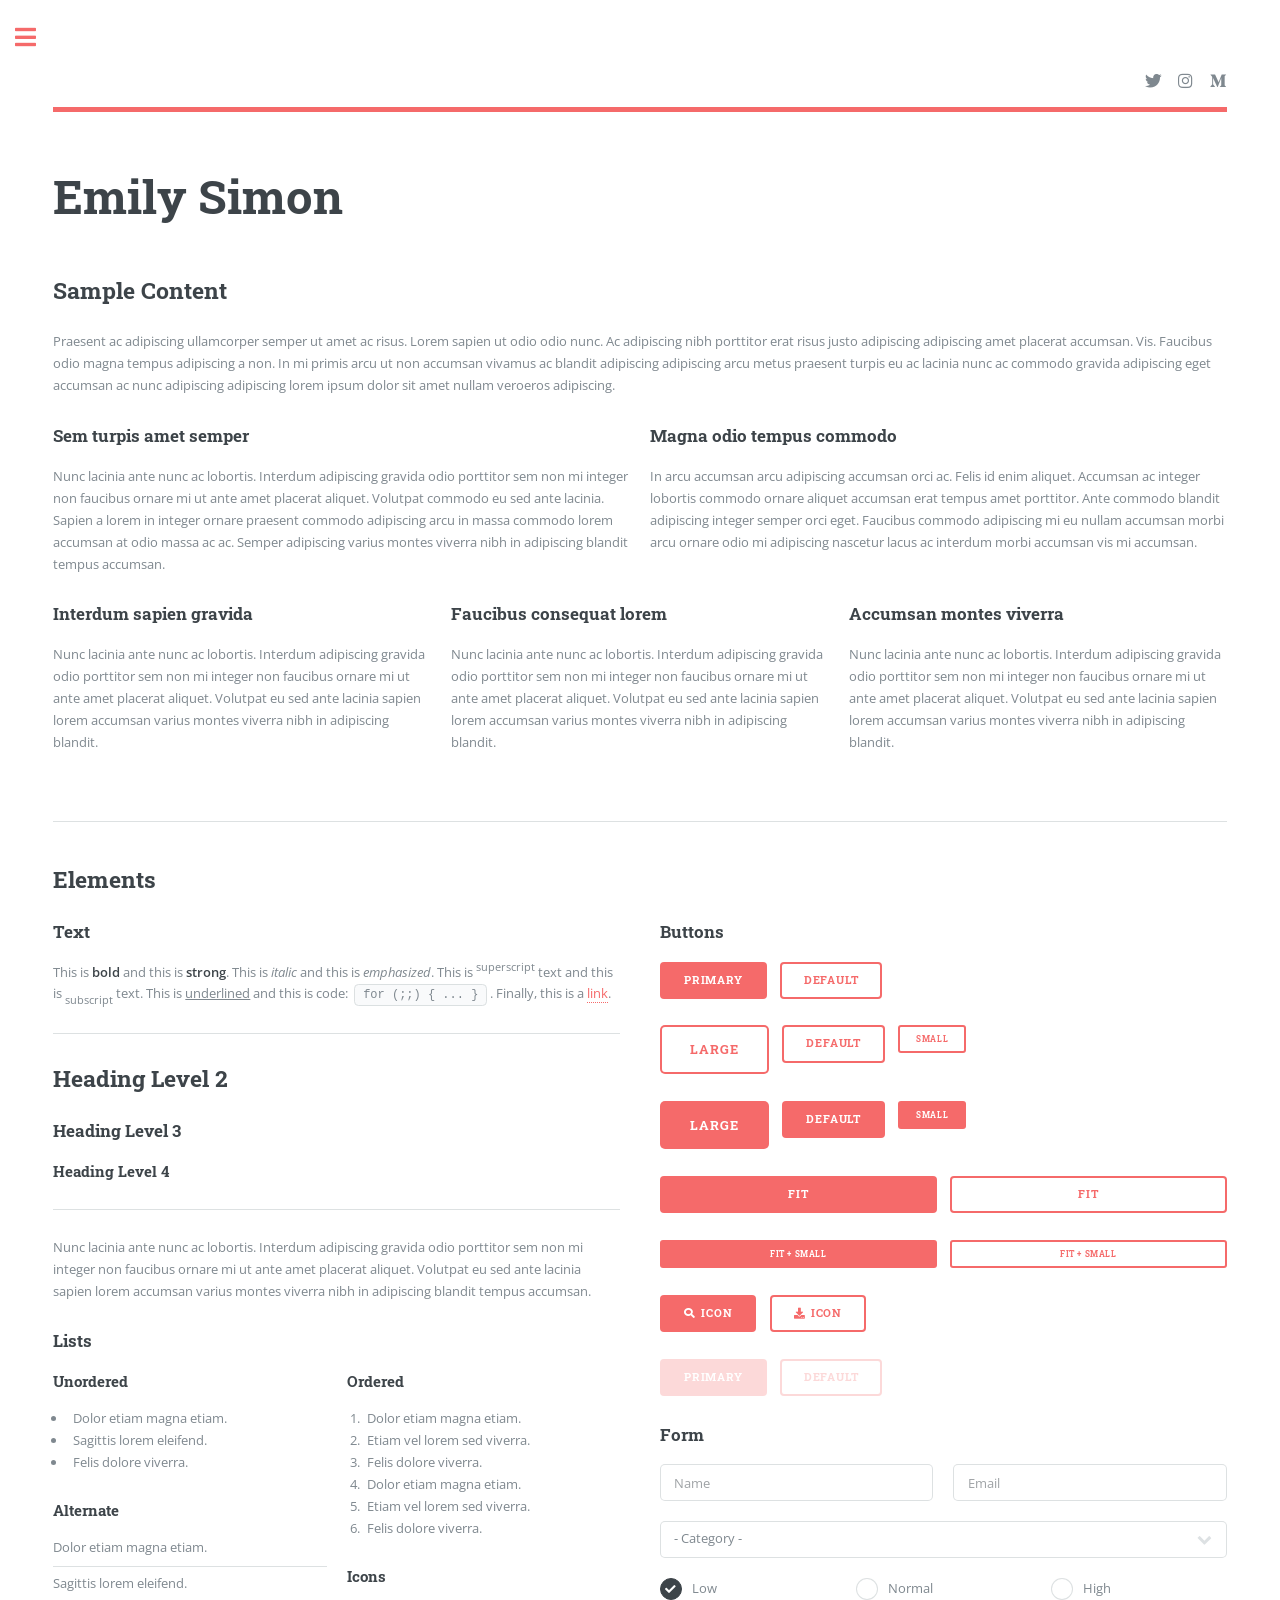
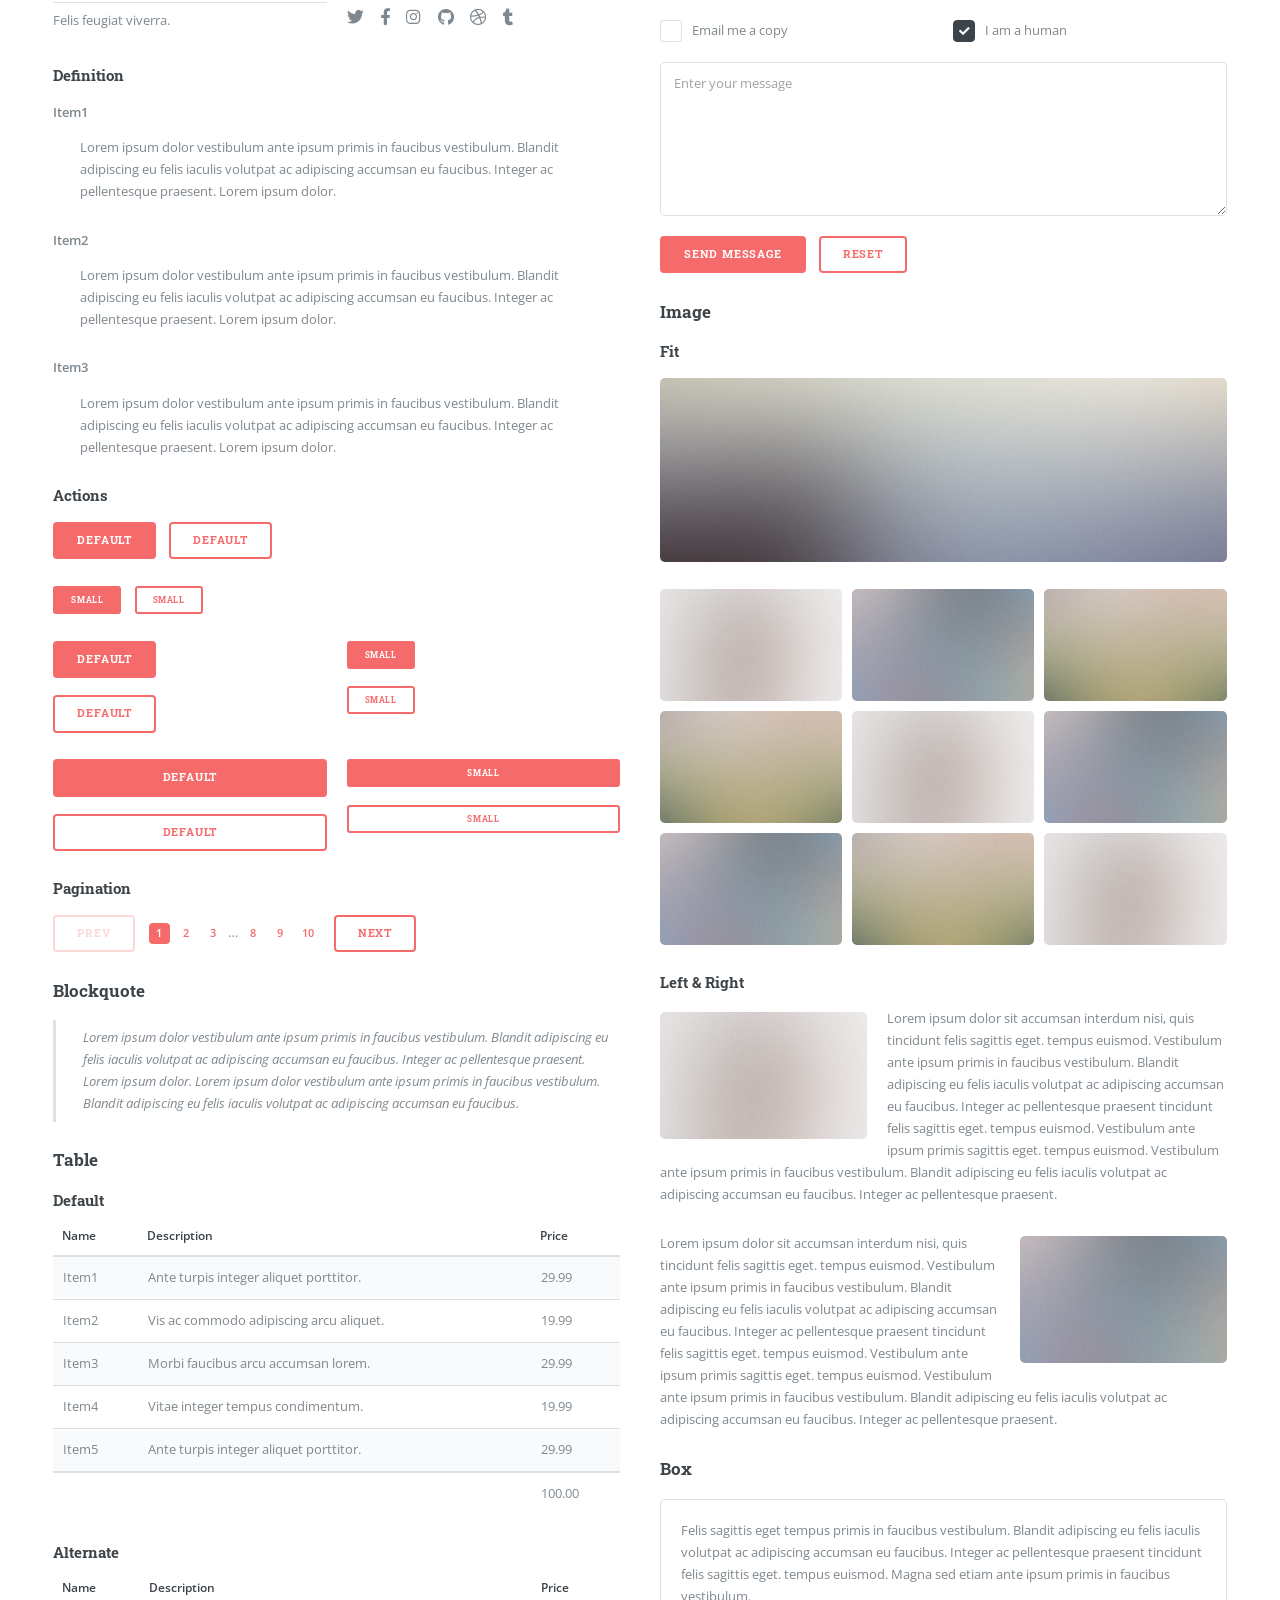
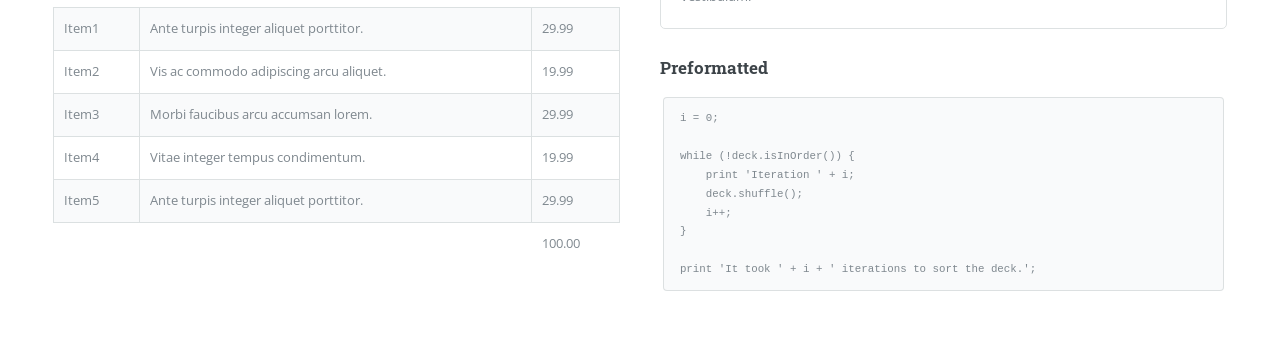
<file: elements.html>
<!DOCTYPE HTML>
<!--
	Editorial by HTML5 UP
	html5up.net | @ajlkn
	Free for personal and commercial use under the CCA 3.0 license (html5up.net/license)
-->
<html>
	<head>
		<title>Emily Simon</title>
		<meta charset="utf-8" />
		<meta name="viewport" content="width=device-width, initial-scale=1, user-scalable=no" />
		<link rel="stylesheet" href="assets/css/main.css" />
	</head>
	<body class="is-preload">

		<!-- Wrapper -->
			<div id="wrapper">

				<!-- Main -->
					<div id="main">
						<div class="inner">

							<!-- Header -->
								<header id="header">
									<!-- <a href="index.html" class="logo"><strong>Editorial</strong> by HTML5 UP</a>-->
									<ul class="icons">
										<li><a href="#" class="icon brands fa-twitter"><span class="label">Twitter</span></a></li>
										<li><a href="#" class="icon brands fa-instagram"><span class="label">Instagram</span></a></li>
										<li><a href="#" class="icon brands fa-medium-m"><span class="label">Medium</span></a></li>
									</ul>
								</header>

							<!-- Content -->
								<section>
									<header class="main">
										<h1>Emily Simon</h1>
									</header>

									<!-- Content -->
										<h2 id="content">Sample Content</h2>
										<p>Praesent ac adipiscing ullamcorper semper ut amet ac risus. Lorem sapien ut odio odio nunc. Ac adipiscing nibh porttitor erat risus justo adipiscing adipiscing amet placerat accumsan. Vis. Faucibus odio magna tempus adipiscing a non. In mi primis arcu ut non accumsan vivamus ac blandit adipiscing adipiscing arcu metus praesent turpis eu ac lacinia nunc ac commodo gravida adipiscing eget accumsan ac nunc adipiscing adipiscing lorem ipsum dolor sit amet nullam veroeros adipiscing.</p>
										<div class="row">
											<div class="col-6 col-12-small">
												<h3>Sem turpis amet semper</h3>
												<p>Nunc lacinia ante nunc ac lobortis. Interdum adipiscing gravida odio porttitor sem non mi integer non faucibus ornare mi ut ante amet placerat aliquet. Volutpat commodo eu sed ante lacinia. Sapien a lorem in integer ornare praesent commodo adipiscing arcu in massa commodo lorem accumsan at odio massa ac ac. Semper adipiscing varius montes viverra nibh in adipiscing blandit tempus accumsan.</p>
											</div>
											<div class="col-6 col-12-small">
												<h3>Magna odio tempus commodo</h3>
												<p>In arcu accumsan arcu adipiscing accumsan orci ac. Felis id enim aliquet. Accumsan ac integer lobortis commodo ornare aliquet accumsan erat tempus amet porttitor. Ante commodo blandit adipiscing integer semper orci eget. Faucibus commodo adipiscing mi eu nullam accumsan morbi arcu ornare odio mi adipiscing nascetur lacus ac interdum morbi accumsan vis mi accumsan.</p>
											</div>
											<!-- Break -->
											<div class="col-4 col-12-medium">
												<h3>Interdum sapien gravida</h3>
												<p>Nunc lacinia ante nunc ac lobortis. Interdum adipiscing gravida odio porttitor sem non mi integer non faucibus ornare mi ut ante amet placerat aliquet. Volutpat eu sed ante lacinia sapien lorem accumsan varius montes viverra nibh in adipiscing blandit.</p>
											</div>
											<div class="col-4 col-12-medium">
												<h3>Faucibus consequat lorem</h3>
												<p>Nunc lacinia ante nunc ac lobortis. Interdum adipiscing gravida odio porttitor sem non mi integer non faucibus ornare mi ut ante amet placerat aliquet. Volutpat eu sed ante lacinia sapien lorem accumsan varius montes viverra nibh in adipiscing blandit.</p>
											</div>
											<div class="col-4 col-12-medium">
												<h3>Accumsan montes viverra</h3>
												<p>Nunc lacinia ante nunc ac lobortis. Interdum adipiscing gravida odio porttitor sem non mi integer non faucibus ornare mi ut ante amet placerat aliquet. Volutpat eu sed ante lacinia sapien lorem accumsan varius montes viverra nibh in adipiscing blandit.</p>
											</div>
										</div>

									<hr class="major" />

									<!-- Elements -->
										<h2 id="elements">Elements</h2>
										<div class="row gtr-200">
											<div class="col-6 col-12-medium">

												<!-- Text stuff -->
													<h3>Text</h3>
													<p>This is <b>bold</b> and this is <strong>strong</strong>. This is <i>italic</i> and this is <em>emphasized</em>.
													This is <sup>superscript</sup> text and this is <sub>subscript</sub> text.
													This is <u>underlined</u> and this is code: <code>for (;;) { ... }</code>.
													Finally, this is a <a href="#">link</a>.</p>
													<hr />
													<h2>Heading Level 2</h2>
													<h3>Heading Level 3</h3>
													<h4>Heading Level 4</h4>
													<hr />
													<p>Nunc lacinia ante nunc ac lobortis. Interdum adipiscing gravida odio porttitor sem non mi integer non faucibus ornare mi ut ante amet placerat aliquet. Volutpat eu sed ante lacinia sapien lorem accumsan varius montes viverra nibh in adipiscing blandit tempus accumsan.</p>

												<!-- Lists -->
													<h3>Lists</h3>
													<div class="row">
														<div class="col-6 col-12-small">

															<h4>Unordered</h4>
															<ul>
																<li>Dolor etiam magna etiam.</li>
																<li>Sagittis lorem eleifend.</li>
																<li>Felis dolore viverra.</li>
															</ul>

															<h4>Alternate</h4>
															<ul class="alt">
																<li>Dolor etiam magna etiam.</li>
																<li>Sagittis lorem eleifend.</li>
																<li>Felis feugiat viverra.</li>
															</ul>

														</div>
														<div class="col-6 col-12-small">

															<h4>Ordered</h4>
															<ol>
																<li>Dolor etiam magna etiam.</li>
																<li>Etiam vel lorem sed viverra.</li>
																<li>Felis dolore viverra.</li>
																<li>Dolor etiam magna etiam.</li>
																<li>Etiam vel lorem sed viverra.</li>
																<li>Felis dolore viverra.</li>
															</ol>

															<h4>Icons</h4>
															<ul class="icons">
																<li><a href="#" class="icon brands fa-twitter"><span class="label">Twitter</span></a></li>
																<li><a href="#" class="icon brands fa-facebook-f"><span class="label">Facebook</span></a></li>
																<li><a href="#" class="icon brands fa-instagram"><span class="label">Instagram</span></a></li>
																<li><a href="#" class="icon brands fa-github"><span class="label">Github</span></a></li>
																<li><a href="#" class="icon brands fa-dribbble"><span class="label">Dribbble</span></a></li>
																<li><a href="#" class="icon brands fa-tumblr"><span class="label">Tumblr</span></a></li>
															</ul>

														</div>
													</div>
													<h4>Definition</h4>
													<dl>
														<dt>Item1</dt>
														<dd>
															<p>Lorem ipsum dolor vestibulum ante ipsum primis in faucibus vestibulum. Blandit adipiscing eu felis iaculis volutpat ac adipiscing accumsan eu faucibus. Integer ac pellentesque praesent. Lorem ipsum dolor.</p>
														</dd>
														<dt>Item2</dt>
														<dd>
															<p>Lorem ipsum dolor vestibulum ante ipsum primis in faucibus vestibulum. Blandit adipiscing eu felis iaculis volutpat ac adipiscing accumsan eu faucibus. Integer ac pellentesque praesent. Lorem ipsum dolor.</p>
														</dd>
														<dt>Item3</dt>
														<dd>
															<p>Lorem ipsum dolor vestibulum ante ipsum primis in faucibus vestibulum. Blandit adipiscing eu felis iaculis volutpat ac adipiscing accumsan eu faucibus. Integer ac pellentesque praesent. Lorem ipsum dolor.</p>
														</dd>
													</dl>

													<h4>Actions</h4>
													<ul class="actions">
														<li><a href="#" class="button primary">Default</a></li>
														<li><a href="#" class="button">Default</a></li>
													</ul>
													<ul class="actions small">
														<li><a href="#" class="button primary small">Small</a></li>
														<li><a href="#" class="button small">Small</a></li>
													</ul>
													<div class="row">
														<div class="col-6 col-12-small">
															<ul class="actions stacked">
																<li><a href="#" class="button primary">Default</a></li>
																<li><a href="#" class="button">Default</a></li>
															</ul>
														</div>
														<div class="col-6 col-12-small">
															<ul class="actions stacked">
																<li><a href="#" class="button primary small">Small</a></li>
																<li><a href="#" class="button small">Small</a></li>
															</ul>
														</div>
														<div class="col-6 col-12-small">
															<ul class="actions stacked">
																<li><a href="#" class="button primary fit">Default</a></li>
																<li><a href="#" class="button fit">Default</a></li>
															</ul>
														</div>
														<div class="col-6 col-12-small">
															<ul class="actions stacked">
																<li><a href="#" class="button primary small fit">Small</a></li>
																<li><a href="#" class="button small fit">Small</a></li>
															</ul>
														</div>
													</div>

													<h4>Pagination</h4>
													<ul class="pagination">
														<li><span class="button disabled">Prev</span></li>
														<li><a href="#" class="page active">1</a></li>
														<li><a href="#" class="page">2</a></li>
														<li><a href="#" class="page">3</a></li>
														<li><span>&hellip;</span></li>
														<li><a href="#" class="page">8</a></li>
														<li><a href="#" class="page">9</a></li>
														<li><a href="#" class="page">10</a></li>
														<li><a href="#" class="button">Next</a></li>
													</ul>

												<!-- Blockquote -->
													<h3>Blockquote</h3>
													<blockquote>Lorem ipsum dolor vestibulum ante ipsum primis in faucibus vestibulum. Blandit adipiscing eu felis iaculis volutpat ac adipiscing accumsan eu faucibus. Integer ac pellentesque praesent. Lorem ipsum dolor. Lorem ipsum dolor vestibulum ante ipsum primis in faucibus vestibulum. Blandit adipiscing eu felis iaculis volutpat ac adipiscing accumsan eu faucibus.</blockquote>

												<!-- Table -->
													<h3>Table</h3>

													<h4>Default</h4>
													<div class="table-wrapper">
														<table>
															<thead>
																<tr>
																	<th>Name</th>
																	<th>Description</th>
																	<th>Price</th>
																</tr>
															</thead>
															<tbody>
																<tr>
																	<td>Item1</td>
																	<td>Ante turpis integer aliquet porttitor.</td>
																	<td>29.99</td>
																</tr>
																<tr>
																	<td>Item2</td>
																	<td>Vis ac commodo adipiscing arcu aliquet.</td>
																	<td>19.99</td>
																</tr>
																<tr>
																	<td>Item3</td>
																	<td> Morbi faucibus arcu accumsan lorem.</td>
																	<td>29.99</td>
																</tr>
																<tr>
																	<td>Item4</td>
																	<td>Vitae integer tempus condimentum.</td>
																	<td>19.99</td>
																</tr>
																<tr>
																	<td>Item5</td>
																	<td>Ante turpis integer aliquet porttitor.</td>
																	<td>29.99</td>
																</tr>
															</tbody>
															<tfoot>
																<tr>
																	<td colspan="2"></td>
																	<td>100.00</td>
																</tr>
															</tfoot>
														</table>
													</div>

													<h4>Alternate</h4>
													<div class="table-wrapper">
														<table class="alt">
															<thead>
																<tr>
																	<th>Name</th>
																	<th>Description</th>
																	<th>Price</th>
																</tr>
															</thead>
															<tbody>
																<tr>
																	<td>Item1</td>
																	<td>Ante turpis integer aliquet porttitor.</td>
																	<td>29.99</td>
																</tr>
																<tr>
																	<td>Item2</td>
																	<td>Vis ac commodo adipiscing arcu aliquet.</td>
																	<td>19.99</td>
																</tr>
																<tr>
																	<td>Item3</td>
																	<td> Morbi faucibus arcu accumsan lorem.</td>
																	<td>29.99</td>
																</tr>
																<tr>
																	<td>Item4</td>
																	<td>Vitae integer tempus condimentum.</td>
																	<td>19.99</td>
																</tr>
																<tr>
																	<td>Item5</td>
																	<td>Ante turpis integer aliquet porttitor.</td>
																	<td>29.99</td>
																</tr>
															</tbody>
															<tfoot>
																<tr>
																	<td colspan="2"></td>
																	<td>100.00</td>
																</tr>
															</tfoot>
														</table>
													</div>

											</div>
											<div class="col-6 col-12-medium">

												<!-- Buttons -->
													<h3>Buttons</h3>
													<ul class="actions">
														<li><a href="#" class="button primary">Primary</a></li>
														<li><a href="#" class="button">Default</a></li>
													</ul>
													<ul class="actions">
														<li><a href="#" class="button large">Large</a></li>
														<li><a href="#" class="button">Default</a></li>
														<li><a href="#" class="button small">Small</a></li>
													</ul>
													<ul class="actions">
														<li><a href="#" class="button primary large">Large</a></li>
														<li><a href="#" class="button primary">Default</a></li>
														<li><a href="#" class="button primary small">Small</a></li>
													</ul>
													<ul class="actions fit">
														<li><a href="#" class="button primary fit">Fit</a></li>
														<li><a href="#" class="button fit">Fit</a></li>
													</ul>
													<ul class="actions fit small">
														<li><a href="#" class="button primary fit small">Fit + Small</a></li>
														<li><a href="#" class="button fit small">Fit + Small</a></li>
													</ul>
													<ul class="actions">
														<li><a href="#" class="button primary icon solid fa-search">Icon</a></li>
														<li><a href="#" class="button icon solid fa-download">Icon</a></li>
													</ul>
													<ul class="actions">
														<li><span class="button primary disabled">Primary</span></li>
														<li><span class="button disabled">Default</span></li>
													</ul>

												<!-- Form -->
													<h3>Form</h3>

													<form method="post" action="#">
														<div class="row gtr-uniform">
															<div class="col-6 col-12-xsmall">
																<input type="text" name="demo-name" id="demo-name" value="" placeholder="Name" />
															</div>
															<div class="col-6 col-12-xsmall">
																<input type="email" name="demo-email" id="demo-email" value="" placeholder="Email" />
															</div>
															<!-- Break -->
															<div class="col-12">
																<select name="demo-category" id="demo-category">
																	<option value="">- Category -</option>
																	<option value="1">Manufacturing</option>
																	<option value="1">Shipping</option>
																	<option value="1">Administration</option>
																	<option value="1">Human Resources</option>
																</select>
															</div>
															<!-- Break -->
															<div class="col-4 col-12-small">
																<input type="radio" id="demo-priority-low" name="demo-priority" checked>
																<label for="demo-priority-low">Low</label>
															</div>
															<div class="col-4 col-12-small">
																<input type="radio" id="demo-priority-normal" name="demo-priority">
																<label for="demo-priority-normal">Normal</label>
															</div>
															<div class="col-4 col-12-small">
																<input type="radio" id="demo-priority-high" name="demo-priority">
																<label for="demo-priority-high">High</label>
															</div>
															<!-- Break -->
															<div class="col-6 col-12-small">
																<input type="checkbox" id="demo-copy" name="demo-copy">
																<label for="demo-copy">Email me a copy</label>
															</div>
															<div class="col-6 col-12-small">
																<input type="checkbox" id="demo-human" name="demo-human" checked>
																<label for="demo-human">I am a human</label>
															</div>
															<!-- Break -->
															<div class="col-12">
																<textarea name="demo-message" id="demo-message" placeholder="Enter your message" rows="6"></textarea>
															</div>
															<!-- Break -->
															<div class="col-12">
																<ul class="actions">
																	<li><input type="submit" value="Send Message" class="primary" /></li>
																	<li><input type="reset" value="Reset" /></li>
																</ul>
															</div>
														</div>
													</form>

												<!-- Image -->
													<h3>Image</h3>

													<h4>Fit</h4>
													<span class="image fit"><img src="images/pic11.jpg" alt="" /></span>
													<div class="box alt">
														<div class="row gtr-50 gtr-uniform">
															<div class="col-4"><span class="image fit"><img src="images/pic01.jpg" alt="" /></span></div>
															<div class="col-4"><span class="image fit"><img src="images/pic02.jpg" alt="" /></span></div>
															<div class="col-4"><span class="image fit"><img src="images/pic03.jpg" alt="" /></span></div>
															<!-- Break -->
															<div class="col-4"><span class="image fit"><img src="images/pic03.jpg" alt="" /></span></div>
															<div class="col-4"><span class="image fit"><img src="images/pic01.jpg" alt="" /></span></div>
															<div class="col-4"><span class="image fit"><img src="images/pic02.jpg" alt="" /></span></div>
															<!-- Break -->
															<div class="col-4"><span class="image fit"><img src="images/pic02.jpg" alt="" /></span></div>
															<div class="col-4"><span class="image fit"><img src="images/pic03.jpg" alt="" /></span></div>
															<div class="col-4"><span class="image fit"><img src="images/pic01.jpg" alt="" /></span></div>
														</div>
													</div>

													<h4>Left &amp; Right</h4>
													<p><span class="image left"><img src="images/pic01.jpg" alt="" /></span>Lorem ipsum dolor sit accumsan interdum nisi, quis tincidunt felis sagittis eget. tempus euismod. Vestibulum ante ipsum primis in faucibus vestibulum. Blandit adipiscing eu felis iaculis volutpat ac adipiscing accumsan eu faucibus. Integer ac pellentesque praesent tincidunt felis sagittis eget. tempus euismod. Vestibulum ante ipsum primis sagittis eget. tempus euismod. Vestibulum ante ipsum primis in faucibus vestibulum. Blandit adipiscing eu felis iaculis volutpat ac adipiscing accumsan eu faucibus. Integer ac pellentesque praesent.</p>
													<p><span class="image right"><img src="images/pic02.jpg" alt="" /></span>Lorem ipsum dolor sit accumsan interdum nisi, quis tincidunt felis sagittis eget. tempus euismod. Vestibulum ante ipsum primis in faucibus vestibulum. Blandit adipiscing eu felis iaculis volutpat ac adipiscing accumsan eu faucibus. Integer ac pellentesque praesent tincidunt felis sagittis eget. tempus euismod. Vestibulum ante ipsum primis sagittis eget. tempus euismod. Vestibulum ante ipsum primis in faucibus vestibulum. Blandit adipiscing eu felis iaculis volutpat ac adipiscing accumsan eu faucibus. Integer ac pellentesque praesent.</p>

												<!-- Box -->
													<h3>Box</h3>
													<div class="box">
														<p>Felis sagittis eget tempus primis in faucibus vestibulum. Blandit adipiscing eu felis iaculis volutpat ac adipiscing accumsan eu faucibus. Integer ac pellentesque praesent tincidunt felis sagittis eget. tempus euismod. Magna sed etiam ante ipsum primis in faucibus vestibulum.</p>
													</div>

												<!-- Preformatted Code -->
													<h3>Preformatted</h3>
													<pre><code>i = 0;

while (!deck.isInOrder()) {
    print 'Iteration ' + i;
    deck.shuffle();
    i++;
}

print 'It took ' + i + ' iterations to sort the deck.';
</code></pre>

											</div>
										</div>

								</section>

						</div>
					</div>

				<!-- Sidebar -->
					<div id="sidebar">
						<div class="inner">

							<!-- Search -->
								<section id="search" class="alt">
									<form method="post" action="#">
										<input type="text" name="query" id="query" placeholder="Search" />
									</form>
								</section>

							<!-- Menu -->
								<nav id="menu">
									<header class="major">
										<h2>Menu</h2>
									</header>
									<ul>
										<li><a href="index.html">Homepage</a></li>
										<li><a href="generic.html">CV</a></li>
										<li><a href="elements.html">Research</a></li>
										<li>
											<span class="opener">Submenu</span>
											<ul>
												<li><a href="#">Cosmic Ray Acceleration</a></li>
												<li><a href="#">Magnetic Reconnection</a></li>
												<li><a href="#">CUNY AstroCom</a></li>
												<!--<li><a href="#">Tempus Magna</a></li>
												<li><a href="#">Feugiat Veroeros</a></li> -->
											</ul>
										</li>
										<li><a href="#">Outreach</a></li>
									</ul>
								</nav>

							<!-- Section -->
								<section>
									<header class="major">
										<h2>Ante interdum</h2>
									</header>
									<div class="mini-posts">
										<article>
											<a href="#" class="image"><img src="images/pic07.jpg" alt="" /></a>
											<p>Aenean ornare velit lacus, ac varius enim lorem ullamcorper dolore aliquam.</p>
										</article>
										<article>
											<a href="#" class="image"><img src="images/pic08.jpg" alt="" /></a>
											<p>Aenean ornare velit lacus, ac varius enim lorem ullamcorper dolore aliquam.</p>
										</article>
										<article>
											<a href="#" class="image"><img src="images/pic09.jpg" alt="" /></a>
											<p>Aenean ornare velit lacus, ac varius enim lorem ullamcorper dolore aliquam.</p>
										</article>
									</div>
									<ul class="actions">
										<li><a href="#" class="button">More</a></li>
									</ul>
								</section>

							<!-- Section -->
								<section>
									<header class="major">
										<h2>Get in touch</h2>
									</header>
									<p>Sed varius enim lorem ullamcorper dolore aliquam aenean ornare velit lacus, ac varius enim lorem ullamcorper dolore. Proin sed aliquam facilisis ante interdum. Sed nulla amet lorem feugiat tempus aliquam.</p>
									<ul class="contact">
										<li class="icon solid fa-envelope"><a href="#">information@untitled.tld</a></li>
										<li class="icon solid fa-phone">(000) 000-0000</li>
										<li class="icon solid fa-home">1234 Somewhere Road #8254<br />
										Nashville, TN 00000-0000</li>
									</ul>
								</section>

							<!-- Footer -->
								<footer id="footer">
									<p class="copyright">&copy; Untitled. All rights reserved. Demo Images: <a href="https://unsplash.com">Unsplash</a>. Design: <a href="https://html5up.net">HTML5 UP</a>.</p>
								</footer>

						</div>
					</div>

			</div>

		<!-- Scripts -->
			<script src="assets/js/jquery.min.js"></script>
			<script src="assets/js/browser.min.js"></script>
			<script src="assets/js/breakpoints.min.js"></script>
			<script src="assets/js/util.js"></script>
			<script src="assets/js/main.js"></script>

	</body>
</html>
</file>
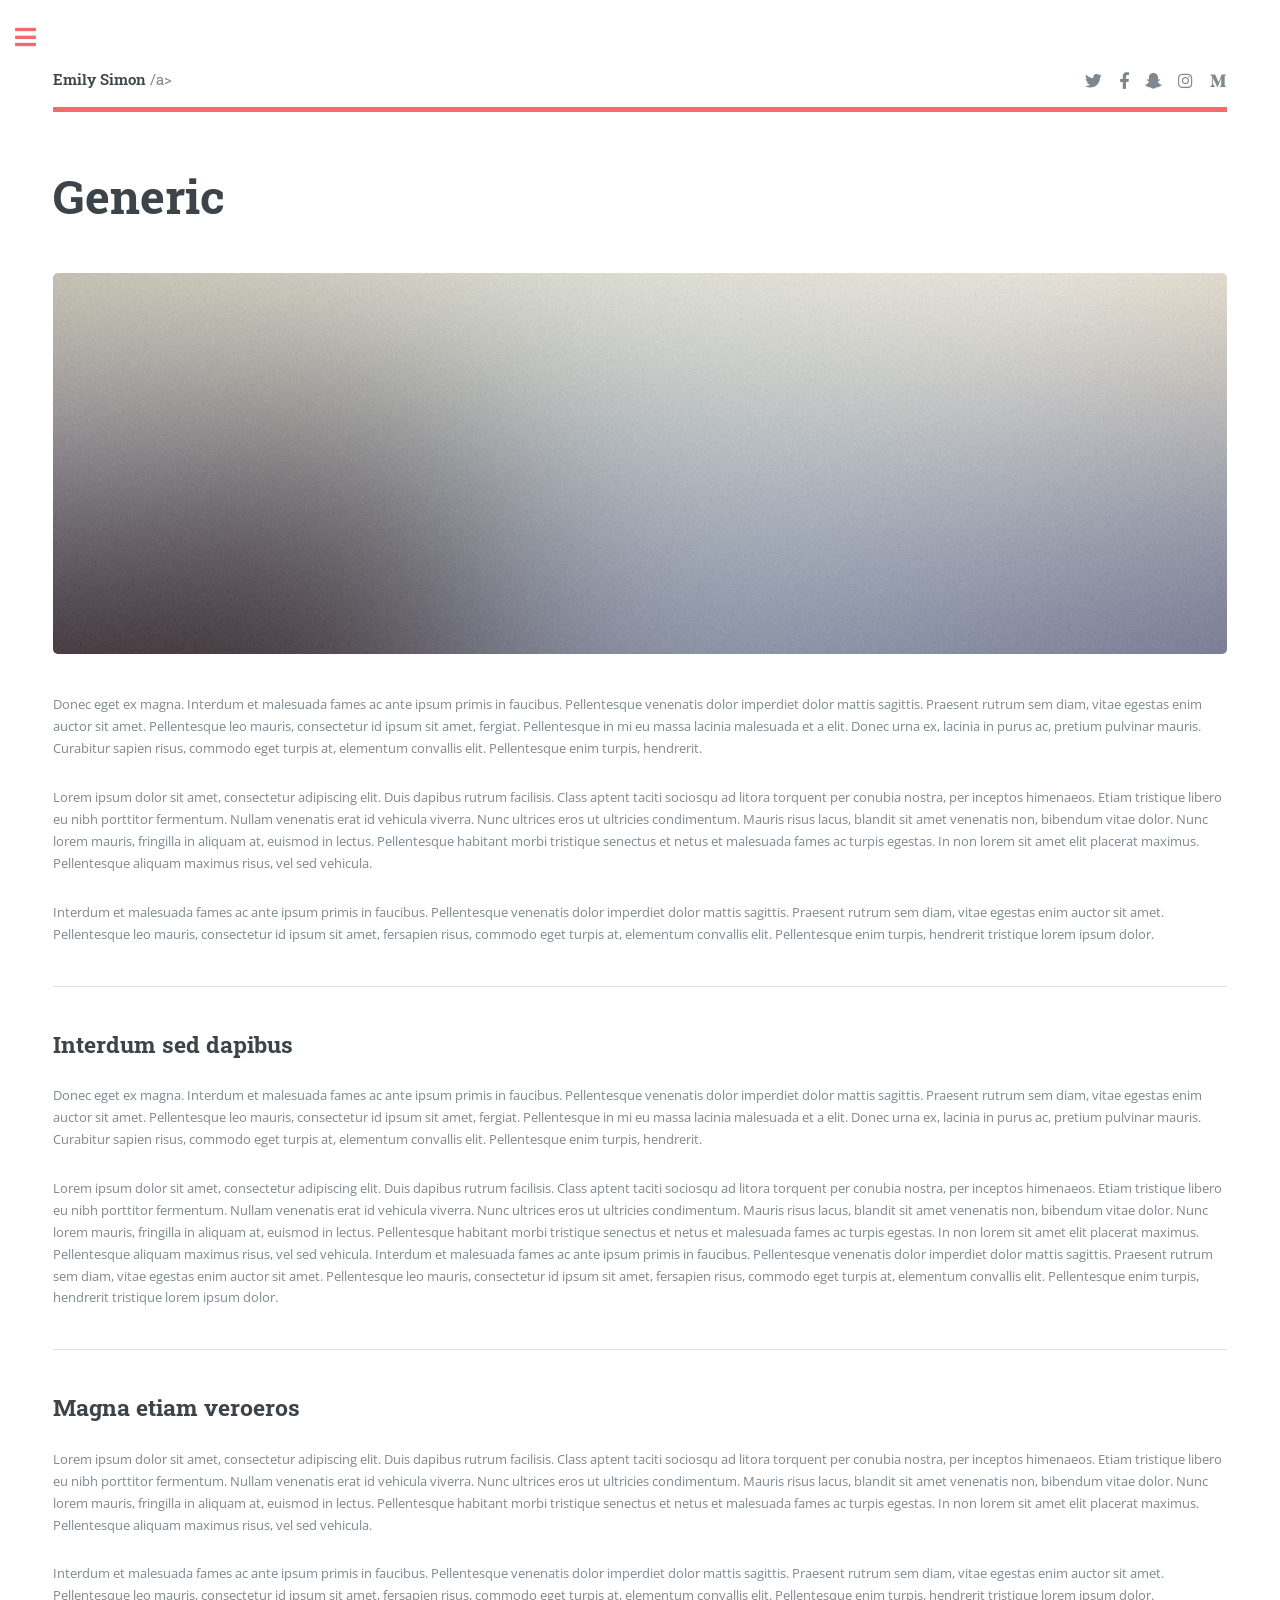
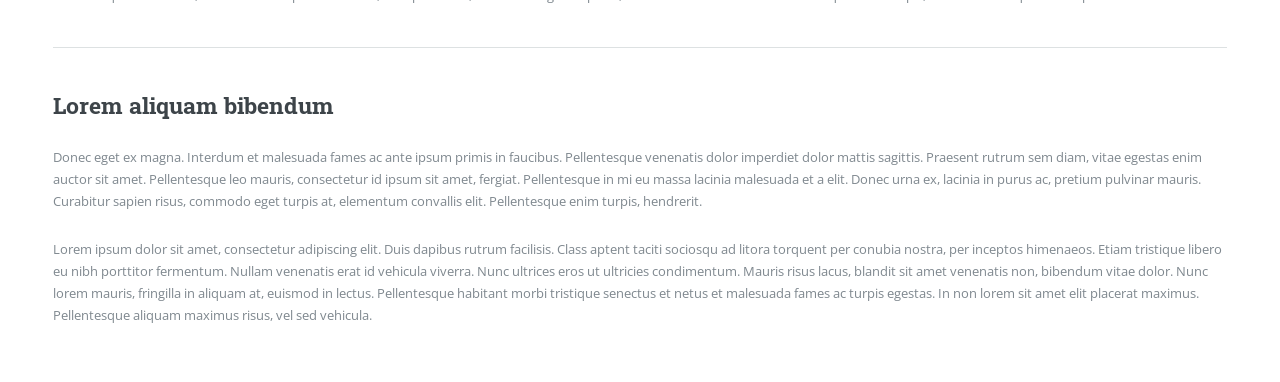
<file: generic.html>
<!DOCTYPE HTML>
<!--
	Editorial by HTML5 UP
	html5up.net | @ajlkn
	Free for personal and commercial use under the CCA 3.0 license (html5up.net/license)
-->
<html>
	<head>
		<title>Generic - Emily Simon</title>
		<meta charset="utf-8" />
		<meta name="viewport" content="width=device-width, initial-scale=1, user-scalable=no" />
		<link rel="stylesheet" href="assets/css/main.css" />
	</head>
	<body class="is-preload">

		<!-- Wrapper -->
			<div id="wrapper">

				<!-- Main -->
					<div id="main">
						<div class="inner">

							<!-- Header -->
								<header id="header">
									<a href="index.html" class="logo"><strong>Emily Simon</strong> /a>
									<ul class="icons">
										<li><a href="#" class="icon brands fa-twitter"><span class="label">Twitter</span></a></li>
										<li><a href="#" class="icon brands fa-facebook-f"><span class="label">Facebook</span></a></li>
										<li><a href="#" class="icon brands fa-snapchat-ghost"><span class="label">Snapchat</span></a></li>
										<li><a href="#" class="icon brands fa-instagram"><span class="label">Instagram</span></a></li>
										<li><a href="#" class="icon brands fa-medium-m"><span class="label">Medium</span></a></li>
									</ul>
								</header>

							<!-- Content -->
								<section>
									<header class="main">
										<h1>Generic</h1>
									</header>

									<span class="image main"><img src="images/pic11.jpg" alt="" /></span>

									<p>Donec eget ex magna. Interdum et malesuada fames ac ante ipsum primis in faucibus. Pellentesque venenatis dolor imperdiet dolor mattis sagittis. Praesent rutrum sem diam, vitae egestas enim auctor sit amet. Pellentesque leo mauris, consectetur id ipsum sit amet, fergiat. Pellentesque in mi eu massa lacinia malesuada et a elit. Donec urna ex, lacinia in purus ac, pretium pulvinar mauris. Curabitur sapien risus, commodo eget turpis at, elementum convallis elit. Pellentesque enim turpis, hendrerit.</p>
									<p>Lorem ipsum dolor sit amet, consectetur adipiscing elit. Duis dapibus rutrum facilisis. Class aptent taciti sociosqu ad litora torquent per conubia nostra, per inceptos himenaeos. Etiam tristique libero eu nibh porttitor fermentum. Nullam venenatis erat id vehicula viverra. Nunc ultrices eros ut ultricies condimentum. Mauris risus lacus, blandit sit amet venenatis non, bibendum vitae dolor. Nunc lorem mauris, fringilla in aliquam at, euismod in lectus. Pellentesque habitant morbi tristique senectus et netus et malesuada fames ac turpis egestas. In non lorem sit amet elit placerat maximus. Pellentesque aliquam maximus risus, vel sed vehicula.</p>
									<p>Interdum et malesuada fames ac ante ipsum primis in faucibus. Pellentesque venenatis dolor imperdiet dolor mattis sagittis. Praesent rutrum sem diam, vitae egestas enim auctor sit amet. Pellentesque leo mauris, consectetur id ipsum sit amet, fersapien risus, commodo eget turpis at, elementum convallis elit. Pellentesque enim turpis, hendrerit tristique lorem ipsum dolor.</p>

									<hr class="major" />

									<h2>Interdum sed dapibus</h2>
									<p>Donec eget ex magna. Interdum et malesuada fames ac ante ipsum primis in faucibus. Pellentesque venenatis dolor imperdiet dolor mattis sagittis. Praesent rutrum sem diam, vitae egestas enim auctor sit amet. Pellentesque leo mauris, consectetur id ipsum sit amet, fergiat. Pellentesque in mi eu massa lacinia malesuada et a elit. Donec urna ex, lacinia in purus ac, pretium pulvinar mauris. Curabitur sapien risus, commodo eget turpis at, elementum convallis elit. Pellentesque enim turpis, hendrerit.</p>
									<p>Lorem ipsum dolor sit amet, consectetur adipiscing elit. Duis dapibus rutrum facilisis. Class aptent taciti sociosqu ad litora torquent per conubia nostra, per inceptos himenaeos. Etiam tristique libero eu nibh porttitor fermentum. Nullam venenatis erat id vehicula viverra. Nunc ultrices eros ut ultricies condimentum. Mauris risus lacus, blandit sit amet venenatis non, bibendum vitae dolor. Nunc lorem mauris, fringilla in aliquam at, euismod in lectus. Pellentesque habitant morbi tristique senectus et netus et malesuada fames ac turpis egestas. In non lorem sit amet elit placerat maximus. Pellentesque aliquam maximus risus, vel sed vehicula. Interdum et malesuada fames ac ante ipsum primis in faucibus. Pellentesque venenatis dolor imperdiet dolor mattis sagittis. Praesent rutrum sem diam, vitae egestas enim auctor sit amet. Pellentesque leo mauris, consectetur id ipsum sit amet, fersapien risus, commodo eget turpis at, elementum convallis elit. Pellentesque enim turpis, hendrerit tristique lorem ipsum dolor.</p>

									<hr class="major" />

									<h2>Magna etiam veroeros</h2>
									<p>Lorem ipsum dolor sit amet, consectetur adipiscing elit. Duis dapibus rutrum facilisis. Class aptent taciti sociosqu ad litora torquent per conubia nostra, per inceptos himenaeos. Etiam tristique libero eu nibh porttitor fermentum. Nullam venenatis erat id vehicula viverra. Nunc ultrices eros ut ultricies condimentum. Mauris risus lacus, blandit sit amet venenatis non, bibendum vitae dolor. Nunc lorem mauris, fringilla in aliquam at, euismod in lectus. Pellentesque habitant morbi tristique senectus et netus et malesuada fames ac turpis egestas. In non lorem sit amet elit placerat maximus. Pellentesque aliquam maximus risus, vel sed vehicula.</p>
									<p>Interdum et malesuada fames ac ante ipsum primis in faucibus. Pellentesque venenatis dolor imperdiet dolor mattis sagittis. Praesent rutrum sem diam, vitae egestas enim auctor sit amet. Pellentesque leo mauris, consectetur id ipsum sit amet, fersapien risus, commodo eget turpis at, elementum convallis elit. Pellentesque enim turpis, hendrerit tristique lorem ipsum dolor.</p>

									<hr class="major" />

									<h2>Lorem aliquam bibendum</h2>
									<p>Donec eget ex magna. Interdum et malesuada fames ac ante ipsum primis in faucibus. Pellentesque venenatis dolor imperdiet dolor mattis sagittis. Praesent rutrum sem diam, vitae egestas enim auctor sit amet. Pellentesque leo mauris, consectetur id ipsum sit amet, fergiat. Pellentesque in mi eu massa lacinia malesuada et a elit. Donec urna ex, lacinia in purus ac, pretium pulvinar mauris. Curabitur sapien risus, commodo eget turpis at, elementum convallis elit. Pellentesque enim turpis, hendrerit.</p>
									<p>Lorem ipsum dolor sit amet, consectetur adipiscing elit. Duis dapibus rutrum facilisis. Class aptent taciti sociosqu ad litora torquent per conubia nostra, per inceptos himenaeos. Etiam tristique libero eu nibh porttitor fermentum. Nullam venenatis erat id vehicula viverra. Nunc ultrices eros ut ultricies condimentum. Mauris risus lacus, blandit sit amet venenatis non, bibendum vitae dolor. Nunc lorem mauris, fringilla in aliquam at, euismod in lectus. Pellentesque habitant morbi tristique senectus et netus et malesuada fames ac turpis egestas. In non lorem sit amet elit placerat maximus. Pellentesque aliquam maximus risus, vel sed vehicula.</p>

								</section>

						</div>
					</div>

				<!-- Sidebar -->
					<div id="sidebar">
						<div class="inner">

							<!-- Search -->
								<section id="search" class="alt">
									<form method="post" action="#">
										<input type="text" name="query" id="query" placeholder="Search" />
									</form>
								</section>

							<!-- Menu -->
								<nav id="menu">
									<header class="major">
										<h2>Menu</h2>
									</header>
									<ul>
										<li><a href="index.html">Homepage</a></li>
										<li><a href="generic.html">CV</a></li>
										<li><a href="elements.html">Research</a></li>
										<li>
											<span class="opener">Submenu</span>
											<ul>
												<li><a href="#">Cosmic Ray Acceleration</a></li>
												<li><a href="#">Magnetic Reconnection</a></li>
												<li><a href="#">CUNY AstroCom</a></li>
												<!--<li><a href="#">Feugiat Veroeros</a></li>-->
											</ul>
										</li>
										<li><a href="#">Outreaech</a></li>
									</ul>
								</nav>

							<!-- Section -->
								<section>
									<header class="major">
										<h2>Ante interdum</h2>
									</header>
									<div class="mini-posts">
										<article>
											<a href="#" class="image"><img src="images/pic07.jpg" alt="" /></a>
											<p>Aenean ornare velit lacus, ac varius enim lorem ullamcorper dolore aliquam.</p>
										</article>
										<article>
											<a href="#" class="image"><img src="images/pic08.jpg" alt="" /></a>
											<p>Aenean ornare velit lacus, ac varius enim lorem ullamcorper dolore aliquam.</p>
										</article>
										<article>
											<a href="#" class="image"><img src="images/pic09.jpg" alt="" /></a>
											<p>Aenean ornare velit lacus, ac varius enim lorem ullamcorper dolore aliquam.</p>
										</article>
									</div>
									<ul class="actions">
										<li><a href="#" class="button">More</a></li>
									</ul>
								</section>

							<!-- Section -->
								<section>
									<header class="major">
										<h2>Get in touch</h2>
									</header>
									<p>Sed varius enim lorem ullamcorper dolore aliquam aenean ornare velit lacus, ac varius enim lorem ullamcorper dolore. Proin sed aliquam facilisis ante interdum. Sed nulla amet lorem feugiat tempus aliquam.</p>
									<ul class="contact">
										<li class="icon solid fa-envelope"><a href="#">ersimon@uchicago.edu</a></li>
										<li class="icon solid fa-phone">(000) 000-0000</li>
										<li class="icon solid fa-home">1234 Somewhere Road #8254<br />
										Nashville, TN 00000-0000</li>
									</ul>
								</section>

							<!-- Footer -->
								<footer id="footer">
									<p class="copyright">&copy; Untitled. All rights reserved. Demo Images: <a href="https://unsplash.com">Unsplash</a>. Design: <a href="https://html5up.net">HTML5 UP</a>.</p>
								</footer>

						</div>
					</div>

			</div>

		<!-- Scripts -->
			<script src="assets/js/jquery.min.js"></script>
			<script src="assets/js/browser.min.js"></script>
			<script src="assets/js/breakpoints.min.js"></script>
			<script src="assets/js/util.js"></script>
			<script src="assets/js/main.js"></script>

	</body>
</html>
</file>
<file: assets/css/main.css>
@import url(fontawesome-all.min.css);
@import url("https://fonts.googleapis.com/css?family=Open+Sans:400,600,400italic,600italic|Roboto+Slab:400,700");
/*
	Editorial by HTML5 UP
	html5up.net | @ajlkn
	Free for personal and commercial use under the CCA 3.0 license (html5up.net/license)
*/
html, body, div, span, applet, object,
iframe, h1, h2, h3, h4, h5, h6, p, blockquote,
pre, a, abbr, acronym, address, big, cite,
code, del, dfn, em, img, ins, kbd, q, s, samp,
small, strike, strong, sub, sup, tt, var, b,
u, i, center, dl, dt, dd, ol, ul, li, fieldset,
form, label, legend, table, caption, tbody,
tfoot, thead, tr, th, td, article, aside,
canvas, details, embed, figure, figcaption,
footer, header, hgroup, menu, nav, output, ruby,
section, summary, time, mark, audio, video {
  margin: 0;
  padding: 0;
  border: 0;
  font-size: 100%;
  font: inherit;
  vertical-align: baseline; }

article, aside, details, figcaption, figure,
footer, header, hgroup, menu, nav, section {
  display: block; }

body {
  line-height: 1; }

ol, ul {
  list-style: none; }

blockquote, q {
  quotes: none; }
  blockquote:before, blockquote:after, q:before, q:after {
    content: '';
    content: none; }

table {
  border-collapse: collapse;
  border-spacing: 0; }

body {
  -webkit-text-size-adjust: none; }

mark {
  background-color: transparent;
  color: inherit; }

input::-moz-focus-inner {
  border: 0;
  padding: 0; }

input, select, textarea {
  -moz-appearance: none;
  -webkit-appearance: none;
  -ms-appearance: none;
  appearance: none; }

/* Basic */
@-ms-viewport {
  width: device-width; }

body {
  -ms-overflow-style: scrollbar; }

@media screen and (max-width: 480px) {
  html, body {
    min-width: 320px; } }

html {
  box-sizing: border-box; }

*, *:before, *:after {
  box-sizing: inherit; }

body {
  background: #ffffff; }
  body.is-preload *, body.is-preload *:before, body.is-preload *:after, body.is-resizing *, body.is-resizing *:before, body.is-resizing *:after {
    -moz-animation: none !important;
    -webkit-animation: none !important;
    -ms-animation: none !important;
    animation: none !important;
    -moz-transition: none !important;
    -webkit-transition: none !important;
    -ms-transition: none !important;
    transition: none !important; }

/* Type */
body, input, select, textarea {
  color: #7f888f;
  font-family: "Open Sans", sans-serif;
  font-size: 13pt;
  font-weight: 400;
  line-height: 1.65; }
  @media screen and (max-width: 1680px) {
    body, input, select, textarea {
      font-size: 11pt; } }
  @media screen and (max-width: 1280px) {
    body, input, select, textarea {
      font-size: 10pt; } }
  @media screen and (max-width: 360px) {
    body, input, select, textarea {
      font-size: 9pt; } }

a {
  -moz-transition: color 0.2s ease-in-out, border-bottom-color 0.2s ease-in-out;
  -webkit-transition: color 0.2s ease-in-out, border-bottom-color 0.2s ease-in-out;
  -ms-transition: color 0.2s ease-in-out, border-bottom-color 0.2s ease-in-out;
  transition: color 0.2s ease-in-out, border-bottom-color 0.2s ease-in-out;
  border-bottom: dotted 1px;
  color: #f56a6a;
  text-decoration: none; }
  a:hover {
    border-bottom-color: #f56a6a;
    color: #f56a6a !important; }
    a:hover strong {
      color: inherit; }

strong, b {
  color: #3d4449;
  font-weight: 600; }

em, i {
  font-style: italic; }

p {
  margin: 0 0 2em 0; }

h1, h2, h3, h4, h5, h6 {
  color: #3d4449;
  font-family: "Roboto Slab", serif;
  font-weight: 700;
  line-height: 1.5;
  margin: 0 0 1em 0; }
  h1 a, h2 a, h3 a, h4 a, h5 a, h6 a {
    color: inherit;
    text-decoration: none;
    border-bottom: 0; }

h1 {
  font-size: 4em;
  margin: 0 0 0.5em 0;
  line-height: 1.3; }

h2 {
  font-size: 1.75em; }

h3 {
  font-size: 1.25em; }

h4 {
  font-size: 1.1em; }

h5 {
  font-size: 0.9em; }

h6 {
  font-size: 0.7em; }

@media screen and (max-width: 1680px) {
  h1 {
    font-size: 3.5em; } }

@media screen and (max-width: 980px) {
  h1 {
    font-size: 3.25em; } }

@media screen and (max-width: 736px) {
  h1 {
    font-size: 2em;
    line-height: 1.4; }
  h2 {
    font-size: 1.5em; } }

sub {
  font-size: 0.8em;
  position: relative;
  top: 0.5em; }

sup {
  font-size: 0.8em;
  position: relative;
  top: -0.5em; }

blockquote {
  border-left: solid 3px rgba(210, 215, 217, 0.75);
  font-style: italic;
  margin: 0 0 2em 0;
  padding: 0.5em 0 0.5em 2em; }

code {
  background: rgba(230, 235, 237, 0.25);
  border-radius: 0.375em;
  border: solid 1px rgba(210, 215, 217, 0.75);
  font-family: "Courier New", monospace;
  font-size: 0.9em;
  margin: 0 0.25em;
  padding: 0.25em 0.65em; }

pre {
  -webkit-overflow-scrolling: touch;
  font-family: "Courier New", monospace;
  font-size: 0.9em;
  margin: 0 0 2em 0; }
  pre code {
    display: block;
    line-height: 1.75;
    padding: 1em 1.5em;
    overflow-x: auto; }

hr {
  border: 0;
  border-bottom: solid 1px rgba(210, 215, 217, 0.75);
  margin: 2em 0; }
  hr.major {
    margin: 3em 0; }

.align-left {
  text-align: left; }

.align-center {
  text-align: center; }

.align-right {
  text-align: right; }

/* Row */
.row {
  display: flex;
  flex-wrap: wrap;
  box-sizing: border-box;
  align-items: stretch; }
  .row > * {
    box-sizing: border-box; }
  .row.gtr-uniform > * > :last-child {
    margin-bottom: 0; }
  .row.aln-left {
    justify-content: flex-start; }
  .row.aln-center {
    justify-content: center; }
  .row.aln-right {
    justify-content: flex-end; }
  .row.aln-top {
    align-items: flex-start; }
  .row.aln-middle {
    align-items: center; }
  .row.aln-bottom {
    align-items: flex-end; }
  .row > .imp {
    order: -1; }
  .row > .col-1 {
    width: 8.33333%; }
  .row > .off-1 {
    margin-left: 8.33333%; }
  .row > .col-2 {
    width: 16.66667%; }
  .row > .off-2 {
    margin-left: 16.66667%; }
  .row > .col-3 {
    width: 25%; }
  .row > .off-3 {
    margin-left: 25%; }
  .row > .col-4 {
    width: 33.33333%; }
  .row > .off-4 {
    margin-left: 33.33333%; }
  .row > .col-5 {
    width: 41.66667%; }
  .row > .off-5 {
    margin-left: 41.66667%; }
  .row > .col-6 {
    width: 50%; }
  .row > .off-6 {
    margin-left: 50%; }
  .row > .col-7 {
    width: 58.33333%; }
  .row > .off-7 {
    margin-left: 58.33333%; }
  .row > .col-8 {
    width: 66.66667%; }
  .row > .off-8 {
    margin-left: 66.66667%; }
  .row > .col-9 {
    width: 75%; }
  .row > .off-9 {
    margin-left: 75%; }
  .row > .col-10 {
    width: 83.33333%; }
  .row > .off-10 {
    margin-left: 83.33333%; }
  .row > .col-11 {
    width: 91.66667%; }
  .row > .off-11 {
    margin-left: 91.66667%; }
  .row > .col-12 {
    width: 100%; }
  .row > .off-12 {
    margin-left: 100%; }
  .row.gtr-0 {
    margin-top: 0;
    margin-left: 0em; }
    .row.gtr-0 > * {
      padding: 0 0 0 0em; }
    .row.gtr-0.gtr-uniform {
      margin-top: 0em; }
      .row.gtr-0.gtr-uniform > * {
        padding-top: 0em; }
  .row.gtr-25 {
    margin-top: 0;
    margin-left: -0.375em; }
    .row.gtr-25 > * {
      padding: 0 0 0 0.375em; }
    .row.gtr-25.gtr-uniform {
      margin-top: -0.375em; }
      .row.gtr-25.gtr-uniform > * {
        padding-top: 0.375em; }
  .row.gtr-50 {
    margin-top: 0;
    margin-left: -0.75em; }
    .row.gtr-50 > * {
      padding: 0 0 0 0.75em; }
    .row.gtr-50.gtr-uniform {
      margin-top: -0.75em; }
      .row.gtr-50.gtr-uniform > * {
        padding-top: 0.75em; }
  .row {
    margin-top: 0;
    margin-left: -1.5em; }
    .row > * {
      padding: 0 0 0 1.5em; }
    .row.gtr-uniform {
      margin-top: -1.5em; }
      .row.gtr-uniform > * {
        padding-top: 1.5em; }
  .row.gtr-150 {
    margin-top: 0;
    margin-left: -2.25em; }
    .row.gtr-150 > * {
      padding: 0 0 0 2.25em; }
    .row.gtr-150.gtr-uniform {
      margin-top: -2.25em; }
      .row.gtr-150.gtr-uniform > * {
        padding-top: 2.25em; }
  .row.gtr-200 {
    margin-top: 0;
    margin-left: -3em; }
    .row.gtr-200 > * {
      padding: 0 0 0 3em; }
    .row.gtr-200.gtr-uniform {
      margin-top: -3em; }
      .row.gtr-200.gtr-uniform > * {
        padding-top: 3em; }
  @media screen and (max-width: 1680px) {
    .row {
      display: flex;
      flex-wrap: wrap;
      box-sizing: border-box;
      align-items: stretch; }
      .row > * {
        box-sizing: border-box; }
      .row.gtr-uniform > * > :last-child {
        margin-bottom: 0; }
      .row.aln-left {
        justify-content: flex-start; }
      .row.aln-center {
        justify-content: center; }
      .row.aln-right {
        justify-content: flex-end; }
      .row.aln-top {
        align-items: flex-start; }
      .row.aln-middle {
        align-items: center; }
      .row.aln-bottom {
        align-items: flex-end; }
      .row > .imp-xlarge {
        order: -1; }
      .row > .col-1-xlarge {
        width: 8.33333%; }
      .row > .off-1-xlarge {
        margin-left: 8.33333%; }
      .row > .col-2-xlarge {
        width: 16.66667%; }
      .row > .off-2-xlarge {
        margin-left: 16.66667%; }
      .row > .col-3-xlarge {
        width: 25%; }
      .row > .off-3-xlarge {
        margin-left: 25%; }
      .row > .col-4-xlarge {
        width: 33.33333%; }
      .row > .off-4-xlarge {
        margin-left: 33.33333%; }
      .row > .col-5-xlarge {
        width: 41.66667%; }
      .row > .off-5-xlarge {
        margin-left: 41.66667%; }
      .row > .col-6-xlarge {
        width: 50%; }
      .row > .off-6-xlarge {
        margin-left: 50%; }
      .row > .col-7-xlarge {
        width: 58.33333%; }
      .row > .off-7-xlarge {
        margin-left: 58.33333%; }
      .row > .col-8-xlarge {
        width: 66.66667%; }
      .row > .off-8-xlarge {
        margin-left: 66.66667%; }
      .row > .col-9-xlarge {
        width: 75%; }
      .row > .off-9-xlarge {
        margin-left: 75%; }
      .row > .col-10-xlarge {
        width: 83.33333%; }
      .row > .off-10-xlarge {
        margin-left: 83.33333%; }
      .row > .col-11-xlarge {
        width: 91.66667%; }
      .row > .off-11-xlarge {
        margin-left: 91.66667%; }
      .row > .col-12-xlarge {
        width: 100%; }
      .row > .off-12-xlarge {
        margin-left: 100%; }
      .row.gtr-0 {
        margin-top: 0;
        margin-left: 0em; }
        .row.gtr-0 > * {
          padding: 0 0 0 0em; }
        .row.gtr-0.gtr-uniform {
          margin-top: 0em; }
          .row.gtr-0.gtr-uniform > * {
            padding-top: 0em; }
      .row.gtr-25 {
        margin-top: 0;
        margin-left: -0.375em; }
        .row.gtr-25 > * {
          padding: 0 0 0 0.375em; }
        .row.gtr-25.gtr-uniform {
          margin-top: -0.375em; }
          .row.gtr-25.gtr-uniform > * {
            padding-top: 0.375em; }
      .row.gtr-50 {
        margin-top: 0;
        margin-left: -0.75em; }
        .row.gtr-50 > * {
          padding: 0 0 0 0.75em; }
        .row.gtr-50.gtr-uniform {
          margin-top: -0.75em; }
          .row.gtr-50.gtr-uniform > * {
            padding-top: 0.75em; }
      .row {
        margin-top: 0;
        margin-left: -1.5em; }
        .row > * {
          padding: 0 0 0 1.5em; }
        .row.gtr-uniform {
          margin-top: -1.5em; }
          .row.gtr-uniform > * {
            padding-top: 1.5em; }
      .row.gtr-150 {
        margin-top: 0;
        margin-left: -2.25em; }
        .row.gtr-150 > * {
          padding: 0 0 0 2.25em; }
        .row.gtr-150.gtr-uniform {
          margin-top: -2.25em; }
          .row.gtr-150.gtr-uniform > * {
            padding-top: 2.25em; }
      .row.gtr-200 {
        margin-top: 0;
        margin-left: -3em; }
        .row.gtr-200 > * {
          padding: 0 0 0 3em; }
        .row.gtr-200.gtr-uniform {
          margin-top: -3em; }
          .row.gtr-200.gtr-uniform > * {
            padding-top: 3em; } }
  @media screen and (max-width: 1280px) {
    .row {
      display: flex;
      flex-wrap: wrap;
      box-sizing: border-box;
      align-items: stretch; }
      .row > * {
        box-sizing: border-box; }
      .row.gtr-uniform > * > :last-child {
        margin-bottom: 0; }
      .row.aln-left {
        justify-content: flex-start; }
      .row.aln-center {
        justify-content: center; }
      .row.aln-right {
        justify-content: flex-end; }
      .row.aln-top {
        align-items: flex-start; }
      .row.aln-middle {
        align-items: center; }
      .row.aln-bottom {
        align-items: flex-end; }
      .row > .imp-large {
        order: -1; }
      .row > .col-1-large {
        width: 8.33333%; }
      .row > .off-1-large {
        margin-left: 8.33333%; }
      .row > .col-2-large {
        width: 16.66667%; }
      .row > .off-2-large {
        margin-left: 16.66667%; }
      .row > .col-3-large {
        width: 25%; }
      .row > .off-3-large {
        margin-left: 25%; }
      .row > .col-4-large {
        width: 33.33333%; }
      .row > .off-4-large {
        margin-left: 33.33333%; }
      .row > .col-5-large {
        width: 41.66667%; }
      .row > .off-5-large {
        margin-left: 41.66667%; }
      .row > .col-6-large {
        width: 50%; }
      .row > .off-6-large {
        margin-left: 50%; }
      .row > .col-7-large {
        width: 58.33333%; }
      .row > .off-7-large {
        margin-left: 58.33333%; }
      .row > .col-8-large {
        width: 66.66667%; }
      .row > .off-8-large {
        margin-left: 66.66667%; }
      .row > .col-9-large {
        width: 75%; }
      .row > .off-9-large {
        margin-left: 75%; }
      .row > .col-10-large {
        width: 83.33333%; }
      .row > .off-10-large {
        margin-left: 83.33333%; }
      .row > .col-11-large {
        width: 91.66667%; }
      .row > .off-11-large {
        margin-left: 91.66667%; }
      .row > .col-12-large {
        width: 100%; }
      .row > .off-12-large {
        margin-left: 100%; }
      .row.gtr-0 {
        margin-top: 0;
        margin-left: 0em; }
        .row.gtr-0 > * {
          padding: 0 0 0 0em; }
        .row.gtr-0.gtr-uniform {
          margin-top: 0em; }
          .row.gtr-0.gtr-uniform > * {
            padding-top: 0em; }
      .row.gtr-25 {
        margin-top: 0;
        margin-left: -0.375em; }
        .row.gtr-25 > * {
          padding: 0 0 0 0.375em; }
        .row.gtr-25.gtr-uniform {
          margin-top: -0.375em; }
          .row.gtr-25.gtr-uniform > * {
            padding-top: 0.375em; }
      .row.gtr-50 {
        margin-top: 0;
        margin-left: -0.75em; }
        .row.gtr-50 > * {
          padding: 0 0 0 0.75em; }
        .row.gtr-50.gtr-uniform {
          margin-top: -0.75em; }
          .row.gtr-50.gtr-uniform > * {
            padding-top: 0.75em; }
      .row {
        margin-top: 0;
        margin-left: -1.5em; }
        .row > * {
          padding: 0 0 0 1.5em; }
        .row.gtr-uniform {
          margin-top: -1.5em; }
          .row.gtr-uniform > * {
            padding-top: 1.5em; }
      .row.gtr-150 {
        margin-top: 0;
        margin-left: -2.25em; }
        .row.gtr-150 > * {
          padding: 0 0 0 2.25em; }
        .row.gtr-150.gtr-uniform {
          margin-top: -2.25em; }
          .row.gtr-150.gtr-uniform > * {
            padding-top: 2.25em; }
      .row.gtr-200 {
        margin-top: 0;
        margin-left: -3em; }
        .row.gtr-200 > * {
          padding: 0 0 0 3em; }
        .row.gtr-200.gtr-uniform {
          margin-top: -3em; }
          .row.gtr-200.gtr-uniform > * {
            padding-top: 3em; } }
  @media screen and (max-width: 980px) {
    .row {
      display: flex;
      flex-wrap: wrap;
      box-sizing: border-box;
      align-items: stretch; }
      .row > * {
        box-sizing: border-box; }
      .row.gtr-uniform > * > :last-child {
        margin-bottom: 0; }
      .row.aln-left {
        justify-content: flex-start; }
      .row.aln-center {
        justify-content: center; }
      .row.aln-right {
        justify-content: flex-end; }
      .row.aln-top {
        align-items: flex-start; }
      .row.aln-middle {
        align-items: center; }
      .row.aln-bottom {
        align-items: flex-end; }
      .row > .imp-medium {
        order: -1; }
      .row > .col-1-medium {
        width: 8.33333%; }
      .row > .off-1-medium {
        margin-left: 8.33333%; }
      .row > .col-2-medium {
        width: 16.66667%; }
      .row > .off-2-medium {
        margin-left: 16.66667%; }
      .row > .col-3-medium {
        width: 25%; }
      .row > .off-3-medium {
        margin-left: 25%; }
      .row > .col-4-medium {
        width: 33.33333%; }
      .row > .off-4-medium {
        margin-left: 33.33333%; }
      .row > .col-5-medium {
        width: 41.66667%; }
      .row > .off-5-medium {
        margin-left: 41.66667%; }
      .row > .col-6-medium {
        width: 50%; }
      .row > .off-6-medium {
        margin-left: 50%; }
      .row > .col-7-medium {
        width: 58.33333%; }
      .row > .off-7-medium {
        margin-left: 58.33333%; }
      .row > .col-8-medium {
        width: 66.66667%; }
      .row > .off-8-medium {
        margin-left: 66.66667%; }
      .row > .col-9-medium {
        width: 75%; }
      .row > .off-9-medium {
        margin-left: 75%; }
      .row > .col-10-medium {
        width: 83.33333%; }
      .row > .off-10-medium {
        margin-left: 83.33333%; }
      .row > .col-11-medium {
        width: 91.66667%; }
      .row > .off-11-medium {
        margin-left: 91.66667%; }
      .row > .col-12-medium {
        width: 100%; }
      .row > .off-12-medium {
        margin-left: 100%; }
      .row.gtr-0 {
        margin-top: 0;
        margin-left: 0em; }
        .row.gtr-0 > * {
          padding: 0 0 0 0em; }
        .row.gtr-0.gtr-uniform {
          margin-top: 0em; }
          .row.gtr-0.gtr-uniform > * {
            padding-top: 0em; }
      .row.gtr-25 {
        margin-top: 0;
        margin-left: -0.375em; }
        .row.gtr-25 > * {
          padding: 0 0 0 0.375em; }
        .row.gtr-25.gtr-uniform {
          margin-top: -0.375em; }
          .row.gtr-25.gtr-uniform > * {
            padding-top: 0.375em; }
      .row.gtr-50 {
        margin-top: 0;
        margin-left: -0.75em; }
        .row.gtr-50 > * {
          padding: 0 0 0 0.75em; }
        .row.gtr-50.gtr-uniform {
          margin-top: -0.75em; }
          .row.gtr-50.gtr-uniform > * {
            padding-top: 0.75em; }
      .row {
        margin-top: 0;
        margin-left: -1.5em; }
        .row > * {
          padding: 0 0 0 1.5em; }
        .row.gtr-uniform {
          margin-top: -1.5em; }
          .row.gtr-uniform > * {
            padding-top: 1.5em; }
      .row.gtr-150 {
        margin-top: 0;
        margin-left: -2.25em; }
        .row.gtr-150 > * {
          padding: 0 0 0 2.25em; }
        .row.gtr-150.gtr-uniform {
          margin-top: -2.25em; }
          .row.gtr-150.gtr-uniform > * {
            padding-top: 2.25em; }
      .row.gtr-200 {
        margin-top: 0;
        margin-left: -3em; }
        .row.gtr-200 > * {
          padding: 0 0 0 3em; }
        .row.gtr-200.gtr-uniform {
          margin-top: -3em; }
          .row.gtr-200.gtr-uniform > * {
            padding-top: 3em; } }
  @media screen and (max-width: 736px) {
    .row {
      display: flex;
      flex-wrap: wrap;
      box-sizing: border-box;
      align-items: stretch; }
      .row > * {
        box-sizing: border-box; }
      .row.gtr-uniform > * > :last-child {
        margin-bottom: 0; }
      .row.aln-left {
        justify-content: flex-start; }
      .row.aln-center {
        justify-content: center; }
      .row.aln-right {
        justify-content: flex-end; }
      .row.aln-top {
        align-items: flex-start; }
      .row.aln-middle {
        align-items: center; }
      .row.aln-bottom {
        align-items: flex-end; }
      .row > .imp-small {
        order: -1; }
      .row > .col-1-small {
        width: 8.33333%; }
      .row > .off-1-small {
        margin-left: 8.33333%; }
      .row > .col-2-small {
        width: 16.66667%; }
      .row > .off-2-small {
        margin-left: 16.66667%; }
      .row > .col-3-small {
        width: 25%; }
      .row > .off-3-small {
        margin-left: 25%; }
      .row > .col-4-small {
        width: 33.33333%; }
      .row > .off-4-small {
        margin-left: 33.33333%; }
      .row > .col-5-small {
        width: 41.66667%; }
      .row > .off-5-small {
        margin-left: 41.66667%; }
      .row > .col-6-small {
        width: 50%; }
      .row > .off-6-small {
        margin-left: 50%; }
      .row > .col-7-small {
        width: 58.33333%; }
      .row > .off-7-small {
        margin-left: 58.33333%; }
      .row > .col-8-small {
        width: 66.66667%; }
      .row > .off-8-small {
        margin-left: 66.66667%; }
      .row > .col-9-small {
        width: 75%; }
      .row > .off-9-small {
        margin-left: 75%; }
      .row > .col-10-small {
        width: 83.33333%; }
      .row > .off-10-small {
        margin-left: 83.33333%; }
      .row > .col-11-small {
        width: 91.66667%; }
      .row > .off-11-small {
        margin-left: 91.66667%; }
      .row > .col-12-small {
        width: 100%; }
      .row > .off-12-small {
        margin-left: 100%; }
      .row.gtr-0 {
        margin-top: 0;
        margin-left: 0em; }
        .row.gtr-0 > * {
          padding: 0 0 0 0em; }
        .row.gtr-0.gtr-uniform {
          margin-top: 0em; }
          .row.gtr-0.gtr-uniform > * {
            padding-top: 0em; }
      .row.gtr-25 {
        margin-top: 0;
        margin-left: -0.375em; }
        .row.gtr-25 > * {
          padding: 0 0 0 0.375em; }
        .row.gtr-25.gtr-uniform {
          margin-top: -0.375em; }
          .row.gtr-25.gtr-uniform > * {
            padding-top: 0.375em; }
      .row.gtr-50 {
        margin-top: 0;
        margin-left: -0.75em; }
        .row.gtr-50 > * {
          padding: 0 0 0 0.75em; }
        .row.gtr-50.gtr-uniform {
          margin-top: -0.75em; }
          .row.gtr-50.gtr-uniform > * {
            padding-top: 0.75em; }
      .row {
        margin-top: 0;
        margin-left: -1.5em; }
        .row > * {
          padding: 0 0 0 1.5em; }
        .row.gtr-uniform {
          margin-top: -1.5em; }
          .row.gtr-uniform > * {
            padding-top: 1.5em; }
      .row.gtr-150 {
        margin-top: 0;
        margin-left: -2.25em; }
        .row.gtr-150 > * {
          padding: 0 0 0 2.25em; }
        .row.gtr-150.gtr-uniform {
          margin-top: -2.25em; }
          .row.gtr-150.gtr-uniform > * {
            padding-top: 2.25em; }
      .row.gtr-200 {
        margin-top: 0;
        margin-left: -3em; }
        .row.gtr-200 > * {
          padding: 0 0 0 3em; }
        .row.gtr-200.gtr-uniform {
          margin-top: -3em; }
          .row.gtr-200.gtr-uniform > * {
            padding-top: 3em; } }
  @media screen and (max-width: 480px) {
    .row {
      display: flex;
      flex-wrap: wrap;
      box-sizing: border-box;
      align-items: stretch; }
      .row > * {
        box-sizing: border-box; }
      .row.gtr-uniform > * > :last-child {
        margin-bottom: 0; }
      .row.aln-left {
        justify-content: flex-start; }
      .row.aln-center {
        justify-content: center; }
      .row.aln-right {
        justify-content: flex-end; }
      .row.aln-top {
        align-items: flex-start; }
      .row.aln-middle {
        align-items: center; }
      .row.aln-bottom {
        align-items: flex-end; }
      .row > .imp-xsmall {
        order: -1; }
      .row > .col-1-xsmall {
        width: 8.33333%; }
      .row > .off-1-xsmall {
        margin-left: 8.33333%; }
      .row > .col-2-xsmall {
        width: 16.66667%; }
      .row > .off-2-xsmall {
        margin-left: 16.66667%; }
      .row > .col-3-xsmall {
        width: 25%; }
      .row > .off-3-xsmall {
        margin-left: 25%; }
      .row > .col-4-xsmall {
        width: 33.33333%; }
      .row > .off-4-xsmall {
        margin-left: 33.33333%; }
      .row > .col-5-xsmall {
        width: 41.66667%; }
      .row > .off-5-xsmall {
        margin-left: 41.66667%; }
      .row > .col-6-xsmall {
        width: 50%; }
      .row > .off-6-xsmall {
        margin-left: 50%; }
      .row > .col-7-xsmall {
        width: 58.33333%; }
      .row > .off-7-xsmall {
        margin-left: 58.33333%; }
      .row > .col-8-xsmall {
        width: 66.66667%; }
      .row > .off-8-xsmall {
        margin-left: 66.66667%; }
      .row > .col-9-xsmall {
        width: 75%; }
      .row > .off-9-xsmall {
        margin-left: 75%; }
      .row > .col-10-xsmall {
        width: 83.33333%; }
      .row > .off-10-xsmall {
        margin-left: 83.33333%; }
      .row > .col-11-xsmall {
        width: 91.66667%; }
      .row > .off-11-xsmall {
        margin-left: 91.66667%; }
      .row > .col-12-xsmall {
        width: 100%; }
      .row > .off-12-xsmall {
        margin-left: 100%; }
      .row.gtr-0 {
        margin-top: 0;
        margin-left: 0em; }
        .row.gtr-0 > * {
          padding: 0 0 0 0em; }
        .row.gtr-0.gtr-uniform {
          margin-top: 0em; }
          .row.gtr-0.gtr-uniform > * {
            padding-top: 0em; }
      .row.gtr-25 {
        margin-top: 0;
        margin-left: -0.375em; }
        .row.gtr-25 > * {
          padding: 0 0 0 0.375em; }
        .row.gtr-25.gtr-uniform {
          margin-top: -0.375em; }
          .row.gtr-25.gtr-uniform > * {
            padding-top: 0.375em; }
      .row.gtr-50 {
        margin-top: 0;
        margin-left: -0.75em; }
        .row.gtr-50 > * {
          padding: 0 0 0 0.75em; }
        .row.gtr-50.gtr-uniform {
          margin-top: -0.75em; }
          .row.gtr-50.gtr-uniform > * {
            padding-top: 0.75em; }
      .row {
        margin-top: 0;
        margin-left: -1.5em; }
        .row > * {
          padding: 0 0 0 1.5em; }
        .row.gtr-uniform {
          margin-top: -1.5em; }
          .row.gtr-uniform > * {
            padding-top: 1.5em; }
      .row.gtr-150 {
        margin-top: 0;
        margin-left: -2.25em; }
        .row.gtr-150 > * {
          padding: 0 0 0 2.25em; }
        .row.gtr-150.gtr-uniform {
          margin-top: -2.25em; }
          .row.gtr-150.gtr-uniform > * {
            padding-top: 2.25em; }
      .row.gtr-200 {
        margin-top: 0;
        margin-left: -3em; }
        .row.gtr-200 > * {
          padding: 0 0 0 3em; }
        .row.gtr-200.gtr-uniform {
          margin-top: -3em; }
          .row.gtr-200.gtr-uniform > * {
            padding-top: 3em; } }

/* Section/Article */
section.special, article.special {
  text-align: center; }

header p {
  font-family: "Roboto Slab", serif;
  font-size: 1em;
  font-weight: 400;
  letter-spacing: 0.075em;
  margin-top: -0.5em;
  text-transform: uppercase; }

header.major > :last-child {
  border-bottom: solid 3px #f56a6a;
  display: inline-block;
  margin: 0 0 2em 0;
  padding: 0 0.75em 0.5em 0; }

header.main > :last-child {
  margin: 0 0 1em 0; }

/* Form */
form {
  margin: 0 0 2em 0; }

label {
  color: #3d4449;
  display: block;
  font-size: 0.9em;
  font-weight: 600;
  margin: 0 0 1em 0; }

input[type="text"],
input[type="password"],
input[type="email"],
input[type="tel"],
input[type="search"],
input[type="url"],
select,
textarea {
  -moz-appearance: none;
  -webkit-appearance: none;
  -ms-appearance: none;
  appearance: none;
  background: #ffffff;
  border-radius: 0.375em;
  border: none;
  border: solid 1px rgba(210, 215, 217, 0.75);
  color: inherit;
  display: block;
  outline: 0;
  padding: 0 1em;
  text-decoration: none;
  width: 100%; }
  input[type="text"]:invalid,
  input[type="password"]:invalid,
  input[type="email"]:invalid,
  input[type="tel"]:invalid,
  input[type="search"]:invalid,
  input[type="url"]:invalid,
  select:invalid,
  textarea:invalid {
    box-shadow: none; }
  input[type="text"]:focus,
  input[type="password"]:focus,
  input[type="email"]:focus,
  input[type="tel"]:focus,
  input[type="search"]:focus,
  input[type="url"]:focus,
  select:focus,
  textarea:focus {
    border-color: #f56a6a;
    box-shadow: 0 0 0 1px #f56a6a; }

select {
  background-image: url("data:image/svg+xml;charset=utf8,%3Csvg xmlns='http://www.w3.org/2000/svg' width='40' height='40' preserveAspectRatio='none' viewBox='0 0 40 40'%3E%3Cpath d='M9.4,12.3l10.4,10.4l10.4-10.4c0.2-0.2,0.5-0.4,0.9-0.4c0.3,0,0.6,0.1,0.9,0.4l3.3,3.3c0.2,0.2,0.4,0.5,0.4,0.9 c0,0.4-0.1,0.6-0.4,0.9L20.7,31.9c-0.2,0.2-0.5,0.4-0.9,0.4c-0.3,0-0.6-0.1-0.9-0.4L4.3,17.3c-0.2-0.2-0.4-0.5-0.4-0.9 c0-0.4,0.1-0.6,0.4-0.9l3.3-3.3c0.2-0.2,0.5-0.4,0.9-0.4S9.1,12.1,9.4,12.3z' fill='rgba(210, 215, 217, 0.75)' /%3E%3C/svg%3E");
  background-size: 1.25em;
  background-repeat: no-repeat;
  background-position: calc(100% - 1em) center;
  height: 2.75em;
  padding-right: 2.75em;
  text-overflow: ellipsis; }
  select option {
    color: #3d4449;
    background: #ffffff; }
  select:focus::-ms-value {
    background-color: transparent; }
  select::-ms-expand {
    display: none; }

input[type="text"],
input[type="password"],
input[type="email"],
input[type="tel"],
input[type="search"],
input[type="url"],
select {
  height: 2.75em; }

textarea {
  padding: 0.75em 1em; }

input[type="checkbox"],
input[type="radio"] {
  -moz-appearance: none;
  -webkit-appearance: none;
  -ms-appearance: none;
  appearance: none;
  display: block;
  float: left;
  margin-right: -2em;
  opacity: 0;
  width: 1em;
  z-index: -1; }
  input[type="checkbox"] + label,
  input[type="radio"] + label {
    text-decoration: none;
    color: #7f888f;
    cursor: pointer;
    display: inline-block;
    font-size: 1em;
    font-weight: 400;
    padding-left: 2.4em;
    padding-right: 0.75em;
    position: relative; }
    input[type="checkbox"] + label:before,
    input[type="radio"] + label:before {
      -moz-osx-font-smoothing: grayscale;
      -webkit-font-smoothing: antialiased;
      display: inline-block;
      font-style: normal;
      font-variant: normal;
      text-rendering: auto;
      line-height: 1;
      text-transform: none !important;
      font-family: 'Font Awesome 5 Free';
      font-weight: 900; }
    input[type="checkbox"] + label:before,
    input[type="radio"] + label:before {
      background: #ffffff;
      border-radius: 0.375em;
      border: solid 1px rgba(210, 215, 217, 0.75);
      content: '';
      display: inline-block;
      font-size: 0.8em;
      height: 2.0625em;
      left: 0;
      line-height: 2.0625em;
      position: absolute;
      text-align: center;
      top: 0;
      width: 2.0625em; }
  input[type="checkbox"]:checked + label:before,
  input[type="radio"]:checked + label:before {
    background: #3d4449;
    border-color: #3d4449;
    color: #ffffff;
    content: '\f00c'; }
  input[type="checkbox"]:focus + label:before,
  input[type="radio"]:focus + label:before {
    border-color: #f56a6a;
    box-shadow: 0 0 0 1px #f56a6a; }

input[type="checkbox"] + label:before {
  border-radius: 0.375em; }

input[type="radio"] + label:before {
  border-radius: 100%; }

::-webkit-input-placeholder {
  color: #9fa3a6 !important;
  opacity: 1.0; }

:-moz-placeholder {
  color: #9fa3a6 !important;
  opacity: 1.0; }

::-moz-placeholder {
  color: #9fa3a6 !important;
  opacity: 1.0; }

:-ms-input-placeholder {
  color: #9fa3a6 !important;
  opacity: 1.0; }

/* Box */
.box {
  border-radius: 0.375em;
  border: solid 1px rgba(210, 215, 217, 0.75);
  margin-bottom: 2em;
  padding: 1.5em; }
  .box > :last-child,
  .box > :last-child > :last-child,
  .box > :last-child > :last-child > :last-child {
    margin-bottom: 0; }
  .box.alt {
    border: 0;
    border-radius: 0;
    padding: 0; }

/* Icon */
.icon {
  text-decoration: none;
  border-bottom: none;
  position: relative; }
  .icon:before {
    -moz-osx-font-smoothing: grayscale;
    -webkit-font-smoothing: antialiased;
    display: inline-block;
    font-style: normal;
    font-variant: normal;
    text-rendering: auto;
    line-height: 1;
    text-transform: none !important;
    font-family: 'Font Awesome 5 Free';
    font-weight: 400; }
  .icon > .label {
    display: none; }
  .icon:before {
    line-height: inherit; }
  .icon.solid:before {
    font-weight: 900; }
  .icon.brands:before {
    font-family: 'Font Awesome 5 Brands'; }

/* Image */
.image {
  border-radius: 0.375em;
  border: 0;
  display: inline-block;
  position: relative; }
  .image img {
    border-radius: 0.375em;
    display: block; }
  .image.left, .image.right {
    max-width: 40%; }
    .image.left img, .image.right img {
      width: 100%; }
  .image.left {
    float: left;
    padding: 0 1.5em 1em 0;
    top: 0.25em; }
  .image.right {
    float: right;
    padding: 0 0 1em 1.5em;
    top: 0.25em; }
  .image.fit {
    display: block;
    margin: 0 0 2em 0;
    width: 100%; }
    .image.fit img {
      width: 100%; }
  .image.main {
    display: block;
    margin: 0 0 3em 0;
    width: 100%; }
    .image.main img {
      width: 100%; }

a.image {
  overflow: hidden; }
  a.image img {
    -moz-transition: -moz-transform 0.2s ease;
    -webkit-transition: -webkit-transform 0.2s ease;
    -ms-transition: -ms-transform 0.2s ease;
    transition: transform 0.2s ease; }
  a.image:hover img {
    -moz-transform: scale(1.075);
    -webkit-transform: scale(1.075);
    -ms-transform: scale(1.075);
    transform: scale(1.075); }

/* List */
ol {
  list-style: decimal;
  margin: 0 0 2em 0;
  padding-left: 1.25em; }
  ol li {
    padding-left: 0.25em; }

ul {
  list-style: disc;
  margin: 0 0 2em 0;
  padding-left: 1em; }
  ul li {
    padding-left: 0.5em; }
  ul.alt {
    list-style: none;
    padding-left: 0; }
    ul.alt li {
      border-top: solid 1px rgba(210, 215, 217, 0.75);
      padding: 0.5em 0; }
      ul.alt li:first-child {
        border-top: 0;
        padding-top: 0; }

dl {
  margin: 0 0 2em 0; }
  dl dt {
    display: block;
    font-weight: 600;
    margin: 0 0 1em 0; }
  dl dd {
    margin-left: 2em; }

/* Actions */
ul.actions {
  display: -moz-flex;
  display: -webkit-flex;
  display: -ms-flex;
  display: flex;
  cursor: default;
  list-style: none;
  margin-left: -1em;
  padding-left: 0; }
  ul.actions li {
    padding: 0 0 0 1em;
    vertical-align: middle; }
  ul.actions.special {
    -moz-justify-content: center;
    -webkit-justify-content: center;
    -ms-justify-content: center;
    justify-content: center;
    width: 100%;
    margin-left: 0; }
    ul.actions.special li:first-child {
      padding-left: 0; }
  ul.actions.stacked {
    -moz-flex-direction: column;
    -webkit-flex-direction: column;
    -ms-flex-direction: column;
    flex-direction: column;
    margin-left: 0; }
    ul.actions.stacked li {
      padding: 1.3em 0 0 0; }
      ul.actions.stacked li:first-child {
        padding-top: 0; }
  ul.actions.fit {
    width: calc(100% + 1em); }
    ul.actions.fit li {
      -moz-flex-grow: 1;
      -webkit-flex-grow: 1;
      -ms-flex-grow: 1;
      flex-grow: 1;
      -moz-flex-shrink: 1;
      -webkit-flex-shrink: 1;
      -ms-flex-shrink: 1;
      flex-shrink: 1;
      width: 100%; }
      ul.actions.fit li > * {
        width: 100%; }
    ul.actions.fit.stacked {
      width: 100%; }

/* Icons */
ul.icons {
  cursor: default;
  list-style: none;
  padding-left: 0; }
  ul.icons li {
    display: inline-block;
    padding: 0 1em 0 0; }
    ul.icons li:last-child {
      padding-right: 0; }
    ul.icons li .icon {
      color: inherit; }
      ul.icons li .icon:before {
        font-size: 1.25em; }

/* Contact */
ul.contact {
  list-style: none;
  padding: 0; }
  ul.contact li {
    text-decoration: none;
    border-top: solid 1px rgba(210, 215, 217, 0.75);
    margin: 1.5em 0 0 0;
    padding: 1.5em 0 0 3em;
    position: relative; }
    ul.contact li:before {
      -moz-osx-font-smoothing: grayscale;
      -webkit-font-smoothing: antialiased;
      display: inline-block;
      font-style: normal;
      font-variant: normal;
      text-rendering: auto;
      line-height: 1;
      text-transform: none !important;
      font-family: 'Font Awesome 5 Free';
      font-weight: 400; }
    ul.contact li:before {
      color: #f56a6a;
      display: inline-block;
      font-size: 1.5em;
      height: 1.125em;
      left: 0;
      line-height: 1.125em;
      position: absolute;
      text-align: center;
      top: 1em;
      width: 1.5em; }
    ul.contact li:first-child {
      border-top: 0;
      margin-top: 0;
      padding-top: 0; }
      ul.contact li:first-child:before {
        top: 0; }
    ul.contact li a {
      color: inherit; }

/* Pagination */
ul.pagination {
  cursor: default;
  list-style: none;
  padding-left: 0; }
  ul.pagination li {
    display: inline-block;
    padding-left: 0;
    vertical-align: middle; }
    ul.pagination li > .page {
      -moz-transition: background-color 0.2s ease-in-out, color 0.2s ease-in-out;
      -webkit-transition: background-color 0.2s ease-in-out, color 0.2s ease-in-out;
      -ms-transition: background-color 0.2s ease-in-out, color 0.2s ease-in-out;
      transition: background-color 0.2s ease-in-out, color 0.2s ease-in-out;
      border-bottom: 0;
      border-radius: 0.375em;
      display: inline-block;
      font-size: 0.8em;
      font-weight: 600;
      height: 2em;
      line-height: 2em;
      margin: 0 0.125em;
      min-width: 2em;
      padding: 0 0.5em;
      text-align: center; }
      ul.pagination li > .page.active {
        background-color: #f56a6a;
        color: #ffffff !important; }
        ul.pagination li > .page.active:hover {
          background-color: #f67878; }
        ul.pagination li > .page.active:active {
          background-color: #f45c5c; }
    ul.pagination li:first-child {
      padding-right: 0.75em; }
    ul.pagination li:last-child {
      padding-left: 0.75em; }
  @media screen and (max-width: 480px) {
    ul.pagination li:nth-child(n+2):nth-last-child(n+2) {
      display: none; }
    ul.pagination li:first-child {
      padding-right: 0; } }

/* Table */
.table-wrapper {
  -webkit-overflow-scrolling: touch;
  overflow-x: auto; }

table {
  margin: 0 0 2em 0;
  width: 100%; }
  table tbody tr {
    border: solid 1px rgba(210, 215, 217, 0.75);
    border-left: 0;
    border-right: 0; }
    table tbody tr:nth-child(2n + 1) {
      background-color: rgba(230, 235, 237, 0.25); }
  table td {
    padding: 0.75em 0.75em; }
  table th {
    color: #3d4449;
    font-size: 0.9em;
    font-weight: 600;
    padding: 0 0.75em 0.75em 0.75em;
    text-align: left; }
  table thead {
    border-bottom: solid 2px rgba(210, 215, 217, 0.75); }
  table tfoot {
    border-top: solid 2px rgba(210, 215, 217, 0.75); }
  table.alt {
    border-collapse: separate; }
    table.alt tbody tr td {
      border: solid 1px rgba(210, 215, 217, 0.75);
      border-left-width: 0;
      border-top-width: 0; }
      table.alt tbody tr td:first-child {
        border-left-width: 1px; }
    table.alt tbody tr:first-child td {
      border-top-width: 1px; }
    table.alt thead {
      border-bottom: 0; }
    table.alt tfoot {
      border-top: 0; }

/* Button */
input[type="submit"],
input[type="reset"],
input[type="button"],
button,
.button {
  -moz-appearance: none;
  -webkit-appearance: none;
  -ms-appearance: none;
  appearance: none;
  -moz-transition: background-color 0.2s ease-in-out, color 0.2s ease-in-out;
  -webkit-transition: background-color 0.2s ease-in-out, color 0.2s ease-in-out;
  -ms-transition: background-color 0.2s ease-in-out, color 0.2s ease-in-out;
  transition: background-color 0.2s ease-in-out, color 0.2s ease-in-out;
  background-color: transparent;
  border-radius: 0.375em;
  border: 0;
  box-shadow: inset 0 0 0 2px #f56a6a;
  color: #f56a6a !important;
  cursor: pointer;
  display: inline-block;
  font-family: "Roboto Slab", serif;
  font-size: 0.8em;
  font-weight: 700;
  height: 3.5em;
  letter-spacing: 0.075em;
  line-height: 3.5em;
  padding: 0 2.25em;
  text-align: center;
  text-decoration: none;
  text-transform: uppercase;
  white-space: nowrap; }
  input[type="submit"]:hover,
  input[type="reset"]:hover,
  input[type="button"]:hover,
  button:hover,
  .button:hover {
    background-color: rgba(245, 106, 106, 0.05); }
  input[type="submit"]:active,
  input[type="reset"]:active,
  input[type="button"]:active,
  button:active,
  .button:active {
    background-color: rgba(245, 106, 106, 0.15); }
  input[type="submit"].icon:before,
  input[type="reset"].icon:before,
  input[type="button"].icon:before,
  button.icon:before,
  .button.icon:before {
    margin-right: 0.5em; }
  input[type="submit"].fit,
  input[type="reset"].fit,
  input[type="button"].fit,
  button.fit,
  .button.fit {
    width: 100%; }
  input[type="submit"].small,
  input[type="reset"].small,
  input[type="button"].small,
  button.small,
  .button.small {
    font-size: 0.6em; }
  input[type="submit"].large,
  input[type="reset"].large,
  input[type="button"].large,
  button.large,
  .button.large {
    font-size: 1em;
    height: 3.65em;
    line-height: 3.65em; }
  input[type="submit"].primary,
  input[type="reset"].primary,
  input[type="button"].primary,
  button.primary,
  .button.primary {
    background-color: #f56a6a;
    box-shadow: none;
    color: #ffffff !important; }
    input[type="submit"].primary:hover,
    input[type="reset"].primary:hover,
    input[type="button"].primary:hover,
    button.primary:hover,
    .button.primary:hover {
      background-color: #f67878; }
    input[type="submit"].primary:active,
    input[type="reset"].primary:active,
    input[type="button"].primary:active,
    button.primary:active,
    .button.primary:active {
      background-color: #f45c5c; }
  input[type="submit"].disabled, input[type="submit"]:disabled,
  input[type="reset"].disabled,
  input[type="reset"]:disabled,
  input[type="button"].disabled,
  input[type="button"]:disabled,
  button.disabled,
  button:disabled,
  .button.disabled,
  .button:disabled {
    pointer-events: none;
    opacity: 0.25; }

/* Mini Posts */
.mini-posts article {
  border-top: solid 1px rgba(210, 215, 217, 0.75);
  margin-top: 2em;
  padding-top: 2em; }
  .mini-posts article .image {
    display: block;
    margin: 0 0 1.5em 0; }
    .mini-posts article .image img {
      display: block;
      width: 100%; }
  .mini-posts article:first-child {
    border-top: 0;
    margin-top: 0;
    padding-top: 0; }

/* Features */
.features {
  display: -moz-flex;
  display: -webkit-flex;
  display: -ms-flex;
  display: flex;
  -moz-flex-wrap: wrap;
  -webkit-flex-wrap: wrap;
  -ms-flex-wrap: wrap;
  flex-wrap: wrap;
  margin: 0 0 2em -3em;
  width: calc(100% + 3em); }
  .features article {
    -moz-align-items: center;
    -webkit-align-items: center;
    -ms-align-items: center;
    align-items: center;
    display: -moz-flex;
    display: -webkit-flex;
    display: -ms-flex;
    display: flex;
    margin: 0 0 3em 3em;
    position: relative;
    width: calc(50% - 3em); }
    .features article:nth-child(2n - 1) {
      margin-right: 1.5em; }
    .features article:nth-child(2n) {
      margin-left: 1.5em; }
    .features article:nth-last-child(1), .features article:nth-last-child(2) {
      margin-bottom: 0; }
    .features article .icon {
      -moz-flex-grow: 0;
      -webkit-flex-grow: 0;
      -ms-flex-grow: 0;
      flex-grow: 0;
      -moz-flex-shrink: 0;
      -webkit-flex-shrink: 0;
      -ms-flex-shrink: 0;
      flex-shrink: 0;
      display: block;
      height: 10em;
      line-height: 10em;
      margin: 0 2em 0 0;
      text-align: center;
      width: 10em; }
      .features article .icon:before {
        color: #f56a6a;
        font-size: 2.75rem;
        position: relative;
        top: 0.05em; }
      .features article .icon:after {
        -moz-transform: rotate(45deg);
        -webkit-transform: rotate(45deg);
        -ms-transform: rotate(45deg);
        transform: rotate(45deg);
        border-radius: 0.25rem;
        border: solid 2px rgba(210, 215, 217, 0.75);
        content: '';
        display: block;
        height: 7em;
        left: 50%;
        margin: -3.5em 0 0 -3.5em;
        position: absolute;
        top: 50%;
        width: 7em; }
    .features article .content {
      -moz-flex-grow: 1;
      -webkit-flex-grow: 1;
      -ms-flex-grow: 1;
      flex-grow: 1;
      -moz-flex-shrink: 1;
      -webkit-flex-shrink: 1;
      -ms-flex-shrink: 1;
      flex-shrink: 1;
      width: 100%; }
      .features article .content > :last-child {
        margin-bottom: 0; }
  @media screen and (max-width: 980px) {
    .features {
      margin: 0 0 2em 0;
      width: 100%; }
      .features article {
        margin: 0 0 3em 0;
        width: 100%; }
        .features article:nth-child(2n - 1) {
          margin-right: 0; }
        .features article:nth-child(2n) {
          margin-left: 0; }
        .features article:nth-last-child(1), .features article:nth-last-child(2) {
          margin-bottom: 3em; }
        .features article:last-child {
          margin-bottom: 0; }
        .features article .icon {
          height: 8em;
          line-height: 8em;
          width: 8em; }
          .features article .icon:before {
            font-size: 2.25rem; }
          .features article .icon:after {
            height: 6em;
            margin: -3em 0 0 -3em;
            width: 6em; } }
  @media screen and (max-width: 480px) {
    .features article {
      -moz-flex-direction: column;
      -webkit-flex-direction: column;
      -ms-flex-direction: column;
      flex-direction: column;
      -moz-align-items: -moz-flex-start;
      -webkit-align-items: -webkit-flex-start;
      -ms-align-items: -ms-flex-start;
      align-items: flex-start; }
      .features article .icon {
        height: 6em;
        line-height: 6em;
        margin: 0 0 1.5em 0;
        width: 6em; }
        .features article .icon:before {
          font-size: 1.5rem; }
        .features article .icon:after {
          height: 4em;
          margin: -2em 0 0 -2em;
          width: 4em; } }
  @media screen and (max-width: 480px) {
    .features article .icon:before {
      font-size: 1.25rem; } }

/* Posts */
.posts {
  display: -moz-flex;
  display: -webkit-flex;
  display: -ms-flex;
  display: flex;
  -moz-flex-wrap: wrap;
  -webkit-flex-wrap: wrap;
  -ms-flex-wrap: wrap;
  flex-wrap: wrap;
  margin: 0 0 2em -6em;
  width: calc(100% + 6em); }
  .posts article {
    -moz-flex-grow: 0;
    -webkit-flex-grow: 0;
    -ms-flex-grow: 0;
    flex-grow: 0;
    -moz-flex-shrink: 1;
    -webkit-flex-shrink: 1;
    -ms-flex-shrink: 1;
    flex-shrink: 1;
    margin: 0 0 6em 6em;
    position: relative;
    width: calc(33.33333% - 6em); }
    .posts article:before {
      background: rgba(210, 215, 217, 0.75);
      content: '';
      display: block;
      height: calc(100% + 6em);
      left: -3em;
      position: absolute;
      top: 0;
      width: 1px; }
    .posts article:after {
      background: rgba(210, 215, 217, 0.75);
      bottom: -3em;
      content: '';
      display: block;
      height: 1px;
      position: absolute;
      right: 0;
      width: calc(100% + 6em); }
    .posts article > :last-child {
      margin-bottom: 0; }
    .posts article .image {
      display: block;
      margin: 0 0 2em 0; }
      .posts article .image img {
        display: block;
        width: 100%; }
  @media screen and (min-width: 1681px) {
    .posts article:nth-child(3n + 1):before {
      display: none; }
    .posts article:nth-child(3n + 1):after {
      width: 100%; }
    .posts article:nth-last-child(1), .posts article:nth-last-child(2), .posts article:nth-last-child(3) {
      margin-bottom: 0; }
      .posts article:nth-last-child(1):before, .posts article:nth-last-child(2):before, .posts article:nth-last-child(3):before {
        height: 100%; }
      .posts article:nth-last-child(1):after, .posts article:nth-last-child(2):after, .posts article:nth-last-child(3):after {
        display: none; } }
  @media screen and (max-width: 1680px) {
    .posts article {
      width: calc(50% - 6em); }
      .posts article:nth-last-child(3) {
        margin-bottom: 6em; } }
  @media screen and (min-width: 481px) and (max-width: 1680px) {
    .posts article:nth-child(2n + 1):before {
      display: none; }
    .posts article:nth-child(2n + 1):after {
      width: 100%; }
    .posts article:nth-last-child(1), .posts article:nth-last-child(2) {
      margin-bottom: 0; }
      .posts article:nth-last-child(1):before, .posts article:nth-last-child(2):before {
        height: 100%; }
      .posts article:nth-last-child(1):after, .posts article:nth-last-child(2):after {
        display: none; } }
  @media screen and (max-width: 736px) {
    .posts {
      margin: 0 0 2em -4.5em;
      width: calc(100% + 4.5em); }
      .posts article {
        margin: 0 0 4.5em 4.5em;
        width: calc(50% - 4.5em); }
        .posts article:before {
          height: calc(100% + 4.5em);
          left: -2.25em; }
        .posts article:after {
          bottom: -2.25em;
          width: calc(100% + 4.5em); }
        .posts article:nth-last-child(3) {
          margin-bottom: 4.5em; } }
  @media screen and (max-width: 480px) {
    .posts {
      margin: 0 0 2em 0;
      width: 100%; }
      .posts article {
        margin: 0 0 4.5em 0;
        width: 100%; }
        .posts article:before {
          display: none; }
        .posts article:after {
          width: 100%; }
        .posts article:last-child {
          margin-bottom: 0; }
          .posts article:last-child:after {
            display: none; } }

/* Wrapper */
#wrapper {
  display: -moz-flex;
  display: -webkit-flex;
  display: -ms-flex;
  display: flex;
  -moz-flex-direction: row-reverse;
  -webkit-flex-direction: row-reverse;
  -ms-flex-direction: row-reverse;
  flex-direction: row-reverse;
  min-height: 100vh; }

/* Main */
#main {
  -moz-flex-grow: 1;
  -webkit-flex-grow: 1;
  -ms-flex-grow: 1;
  flex-grow: 1;
  -moz-flex-shrink: 1;
  -webkit-flex-shrink: 1;
  -ms-flex-shrink: 1;
  flex-shrink: 1;
  width: 100%; }
  #main > .inner {
    padding: 0 6em 0.1em 6em ;
    margin: 0 auto;
    max-width: 110em; }
    #main > .inner > section {
      padding: 6em 0 4em 0 ;
      border-top: solid 2px rgba(210, 215, 217, 0.75); }
      #main > .inner > section:first-of-type {
        border-top: 0 !important; }
  @media screen and (max-width: 1680px) {
    #main > .inner {
      padding: 0 5em 0.1em 5em ; }
      #main > .inner > section {
        padding: 5em 0 3em 0 ; } }
  @media screen and (max-width: 1280px) {
    #main > .inner {
      padding: 0 4em 0.1em 4em ; }
      #main > .inner > section {
        padding: 4em 0 2em 0 ; } }
  @media screen and (max-width: 736px) {
    #main > .inner {
      padding: 0 2em 0.1em 2em ; }
      #main > .inner > section {
        padding: 3em 0 1em 0 ; } }

/* Sidebar */
#search form {
  text-decoration: none;
  position: relative; }
  #search form:before {
    -moz-osx-font-smoothing: grayscale;
    -webkit-font-smoothing: antialiased;
    display: inline-block;
    font-style: normal;
    font-variant: normal;
    text-rendering: auto;
    line-height: 1;
    text-transform: none !important;
    font-family: 'Font Awesome 5 Free';
    font-weight: 900; }
  #search form:before {
    -moz-transform: scaleX(-1);
    -webkit-transform: scaleX(-1);
    -ms-transform: scaleX(-1);
    transform: scaleX(-1);
    color: #7f888f;
    content: '\f002';
    cursor: default;
    display: block;
    font-size: 1.5em;
    height: 2em;
    line-height: 2em;
    opacity: 0.325;
    position: absolute;
    right: 0;
    text-align: center;
    top: 0;
    width: 2em; }
  #search form input[type="text"] {
    padding-right: 2.75em; }

#sidebar {
  -moz-flex-grow: 0;
  -webkit-flex-grow: 0;
  -ms-flex-grow: 0;
  flex-grow: 0;
  -moz-flex-shrink: 0;
  -webkit-flex-shrink: 0;
  -ms-flex-shrink: 0;
  flex-shrink: 0;
  -moz-transition: margin-left 0.5s ease, box-shadow 0.5s ease;
  -webkit-transition: margin-left 0.5s ease, box-shadow 0.5s ease;
  -ms-transition: margin-left 0.5s ease, box-shadow 0.5s ease;
  transition: margin-left 0.5s ease, box-shadow 0.5s ease;
  background-color: #f5f6f7;
  font-size: 0.9em;
  position: relative;
  width: 26em; }
  #sidebar h2 {
    font-size: 1.38889em; }
  #sidebar > .inner {
    padding: 2.22222em 2.22222em 2.44444em 2.22222em ;
    position: relative;
    width: 26em; }
    #sidebar > .inner > * {
      border-bottom: solid 2px rgba(210, 215, 217, 0.75);
      margin: 0 0 3.5em 0;
      padding: 0 0 3.5em 0; }
      #sidebar > .inner > * > :last-child {
        margin-bottom: 0; }
      #sidebar > .inner > *:last-child {
        border-bottom: 0;
        margin-bottom: 0;
        padding-bottom: 0; }
    #sidebar > .inner > .alt {
      background-color: #eff1f2;
      border-bottom: 0;
      margin: -2.22222em 0 4.44444em -2.22222em;
      padding: 2.22222em;
      width: calc(100% + 4.44444em); }
  #sidebar .toggle {
    text-decoration: none;
    -moz-transition: left 0.5s ease;
    -webkit-transition: left 0.5s ease;
    -ms-transition: left 0.5s ease;
    transition: left 0.5s ease;
    -webkit-tap-highlight-color: rgba(255, 255, 255, 0);
    border: 0;
    display: block;
    height: 7.5em;
    left: 26em;
    line-height: 7.5em;
    outline: 0;
    overflow: hidden;
    position: absolute;
    text-align: center;
    text-indent: -15em;
    white-space: nowrap;
    top: 0;
    width: 6em;
    z-index: 10000; }
    #sidebar .toggle:before {
      -moz-osx-font-smoothing: grayscale;
      -webkit-font-smoothing: antialiased;
      display: inline-block;
      font-style: normal;
      font-variant: normal;
      text-rendering: auto;
      line-height: 1;
      text-transform: none !important;
      font-family: 'Font Awesome 5 Free';
      font-weight: 900; }
    #sidebar .toggle:before {
      content: '\f0c9';
      font-size: 2rem;
      height: inherit;
      left: 0;
      line-height: inherit;
      position: absolute;
      text-indent: 0;
      top: 0;
      width: inherit; }
  #sidebar.inactive {
    margin-left: -26em; }
  @media screen and (max-width: 1680px) {
    #sidebar {
      width: 24em; }
      #sidebar > .inner {
        padding: 1.66667em 1.66667em 1.33333em 1.66667em ;
        width: 24em; }
        #sidebar > .inner > .alt {
          margin: -1.66667em 0 3.33333em -1.66667em;
          padding: 1.66667em;
          width: calc(100% + 3.33333em); }
      #sidebar .toggle {
        height: 6.25em;
        left: 24em;
        line-height: 6.25em;
        text-indent: 5em;
        width: 5em; }
        #sidebar .toggle:before {
          font-size: 1.5rem; }
      #sidebar.inactive {
        margin-left: -24em; } }
  @media screen and (max-width: 1280px) {
    #sidebar {
      box-shadow: 0 0 5em 0 rgba(0, 0, 0, 0.175);
      height: 100%;
      left: 0;
      position: fixed;
      top: 0;
      z-index: 10000; }
      #sidebar.inactive {
        box-shadow: none; }
      #sidebar > .inner {
        -webkit-overflow-scrolling: touch;
        height: 100%;
        left: 0;
        overflow-x: hidden;
        overflow-y: auto;
        position: absolute;
        top: 0; }
        #sidebar > .inner:after {
          content: '';
          display: block;
          height: 4em;
          width: 100%; }
      #sidebar .toggle {
        text-indent: 6em;
        width: 6em; }
        #sidebar .toggle:before {
          font-size: 1.5rem;
          margin-left: -0.4375em; }
      body.is-preload #sidebar {
        display: none; } }
  @media screen and (max-width: 736px) {
    #sidebar .toggle {
      text-indent: 7.25em;
      width: 7.25em; }
      #sidebar .toggle:before {
        color: #7f888f;
        margin-left: -0.0625em;
        margin-top: -0.25em;
        font-size: 1.1rem;
        z-index: 1; }
      #sidebar .toggle:after {
        background: rgba(222, 225, 226, 0.75);
        border-radius: 0.375em;
        content: '';
        height: 3.5em;
        left: 1em;
        position: absolute;
        top: 1em;
        width: 5em; } }

/* Header */
#header {
  display: -moz-flex;
  display: -webkit-flex;
  display: -ms-flex;
  display: flex;
  border-bottom: solid 5px #f56a6a;
  padding: 6em 0 1em 0;
  position: relative; }
  #header > * {
    -moz-flex: 1;
    -webkit-flex: 1;
    -ms-flex: 1;
    flex: 1;
    margin-bottom: 0; }
  #header .logo {
    border-bottom: 0;
    color: inherit;
    font-family: "Roboto Slab", serif;
    font-size: 1.125em; }
  #header .icons {
    text-align: right; }
  @media screen and (max-width: 1680px) {
    #header {
      padding-top: 5em; } }
  @media screen and (max-width: 736px) {
    #header {
      padding-top: 6.5em; }
      #header .logo {
        font-size: 1.25em;
        margin: 0; }
      #header .icons {
        height: 5em;
        line-height: 5em;
        position: absolute;
        right: -0.5em;
        top: 0; } }

/* Banner */
#banner {
  padding: 6em 0 4em 0 ;
  display: -moz-flex;
  display: -webkit-flex;
  display: -ms-flex;
  display: flex; }
  #banner h1 {
    margin-top: -0.125em; }
  #banner .content {
    -moz-flex-grow: 1;
    -webkit-flex-grow: 1;
    -ms-flex-grow: 1;
    flex-grow: 1;
    -moz-flex-shrink: 1;
    -webkit-flex-shrink: 1;
    -ms-flex-shrink: 1;
    flex-shrink: 1;
    width: 50%; }
  #banner .image {
    -moz-flex-grow: 0;
    -webkit-flex-grow: 0;
    -ms-flex-grow: 0;
    flex-grow: 0;
    -moz-flex-shrink: 0;
    -webkit-flex-shrink: 0;
    -ms-flex-shrink: 0;
    flex-shrink: 0;
    display: block;
    margin: 0 0 2em 4em;
    width: 50%; }
    #banner .image img {
      height: 100%;
      -moz-object-fit: cover;
      -webkit-object-fit: cover;
      -ms-object-fit: cover;
      object-fit: cover;
      -moz-object-position: center;
      -webkit-object-position: center;
      -ms-object-position: center;
      object-position: center;
      width: 100%; }
  @media screen and (orientation: portrait) {
    #banner {
      -moz-flex-direction: column-reverse;
      -webkit-flex-direction: column-reverse;
      -ms-flex-direction: column-reverse;
      flex-direction: column-reverse; }
      #banner h1 br {
        display: none; }
      #banner .content {
        -moz-flex-grow: 0;
        -webkit-flex-grow: 0;
        -ms-flex-grow: 0;
        flex-grow: 0;
        -moz-flex-shrink: 0;
        -webkit-flex-shrink: 0;
        -ms-flex-shrink: 0;
        flex-shrink: 0;
        width: 100%; }
      #banner .image {
        -moz-flex-grow: 0;
        -webkit-flex-grow: 0;
        -ms-flex-grow: 0;
        flex-grow: 0;
        -moz-flex-shrink: 0;
        -webkit-flex-shrink: 0;
        -ms-flex-shrink: 0;
        flex-shrink: 0;
        margin: 0 0 4em 0;
        height: 25em;
        max-height: 50vh;
        min-height: 18em;
        width: 100%; } }
  @media screen and (orientation: portrait) and (max-width: 480px) {
    #banner .image {
      max-height: 35vh; } }

/* Footer */
#footer .copyright {
  color: #9fa3a6;
  font-size: 0.9em; }
  #footer .copyright a {
    color: inherit; }

/* Menu */
#menu ul {
  -moz-user-select: none;
  -webkit-user-select: none;
  -ms-user-select: none;
  user-select: none;
  color: #3d4449;
  font-family: "Roboto Slab", serif;
  font-weight: 400;
  letter-spacing: 0.075em;
  list-style: none;
  margin-bottom: 0;
  padding: 0;
  text-transform: uppercase; }
  #menu ul a, #menu ul span {
    border-bottom: 0;
    color: inherit;
    cursor: pointer;
    display: block;
    font-size: 0.9em;
    padding: 0.625em 0; }
    #menu ul a:hover, #menu ul span:hover {
      color: #f56a6a; }
    #menu ul a.opener, #menu ul span.opener {
      -moz-transition: color 0.2s ease-in-out;
      -webkit-transition: color 0.2s ease-in-out;
      -ms-transition: color 0.2s ease-in-out;
      transition: color 0.2s ease-in-out;
      text-decoration: none;
      -webkit-tap-highlight-color: rgba(255, 255, 255, 0);
      position: relative; }
      #menu ul a.opener:before, #menu ul span.opener:before {
        -moz-osx-font-smoothing: grayscale;
        -webkit-font-smoothing: antialiased;
        display: inline-block;
        font-style: normal;
        font-variant: normal;
        text-rendering: auto;
        line-height: 1;
        text-transform: none !important;
        font-family: 'Font Awesome 5 Free';
        font-weight: 900; }
      #menu ul a.opener:before, #menu ul span.opener:before {
        -moz-transition: color 0.2s ease-in-out, -moz-transform 0.2s ease-in-out;
        -webkit-transition: color 0.2s ease-in-out, -webkit-transform 0.2s ease-in-out;
        -ms-transition: color 0.2s ease-in-out, -ms-transform 0.2s ease-in-out;
        transition: color 0.2s ease-in-out, transform 0.2s ease-in-out;
        color: #9fa3a6;
        content: '\f078';
        position: absolute;
        right: 0; }
      #menu ul a.opener:hover:before, #menu ul span.opener:hover:before {
        color: #f56a6a; }
      #menu ul a.opener.active + ul, #menu ul span.opener.active + ul {
        display: block; }
      #menu ul a.opener.active:before, #menu ul span.opener.active:before {
        -moz-transform: rotate(-180deg);
        -webkit-transform: rotate(-180deg);
        -ms-transform: rotate(-180deg);
        transform: rotate(-180deg); }

#menu > ul > li {
  border-top: solid 1px rgba(210, 215, 217, 0.75);
  margin: 0.5em 0 0 0;
  padding: 0.5em 0 0 0; }
  #menu > ul > li > ul {
    color: #9fa3a6;
    display: none;
    margin: 0.5em 0 1.5em 0;
    padding-left: 1em; }
    #menu > ul > li > ul a, #menu > ul > li > ul span {
      font-size: 0.8em; }
    #menu > ul > li > ul > li {
      margin: 0.125em 0 0 0;
      padding: 0.125em 0 0 0; }
  #menu > ul > li:first-child {
    border-top: 0;
    margin-top: 0;
    padding-top: 0; }
</file>
